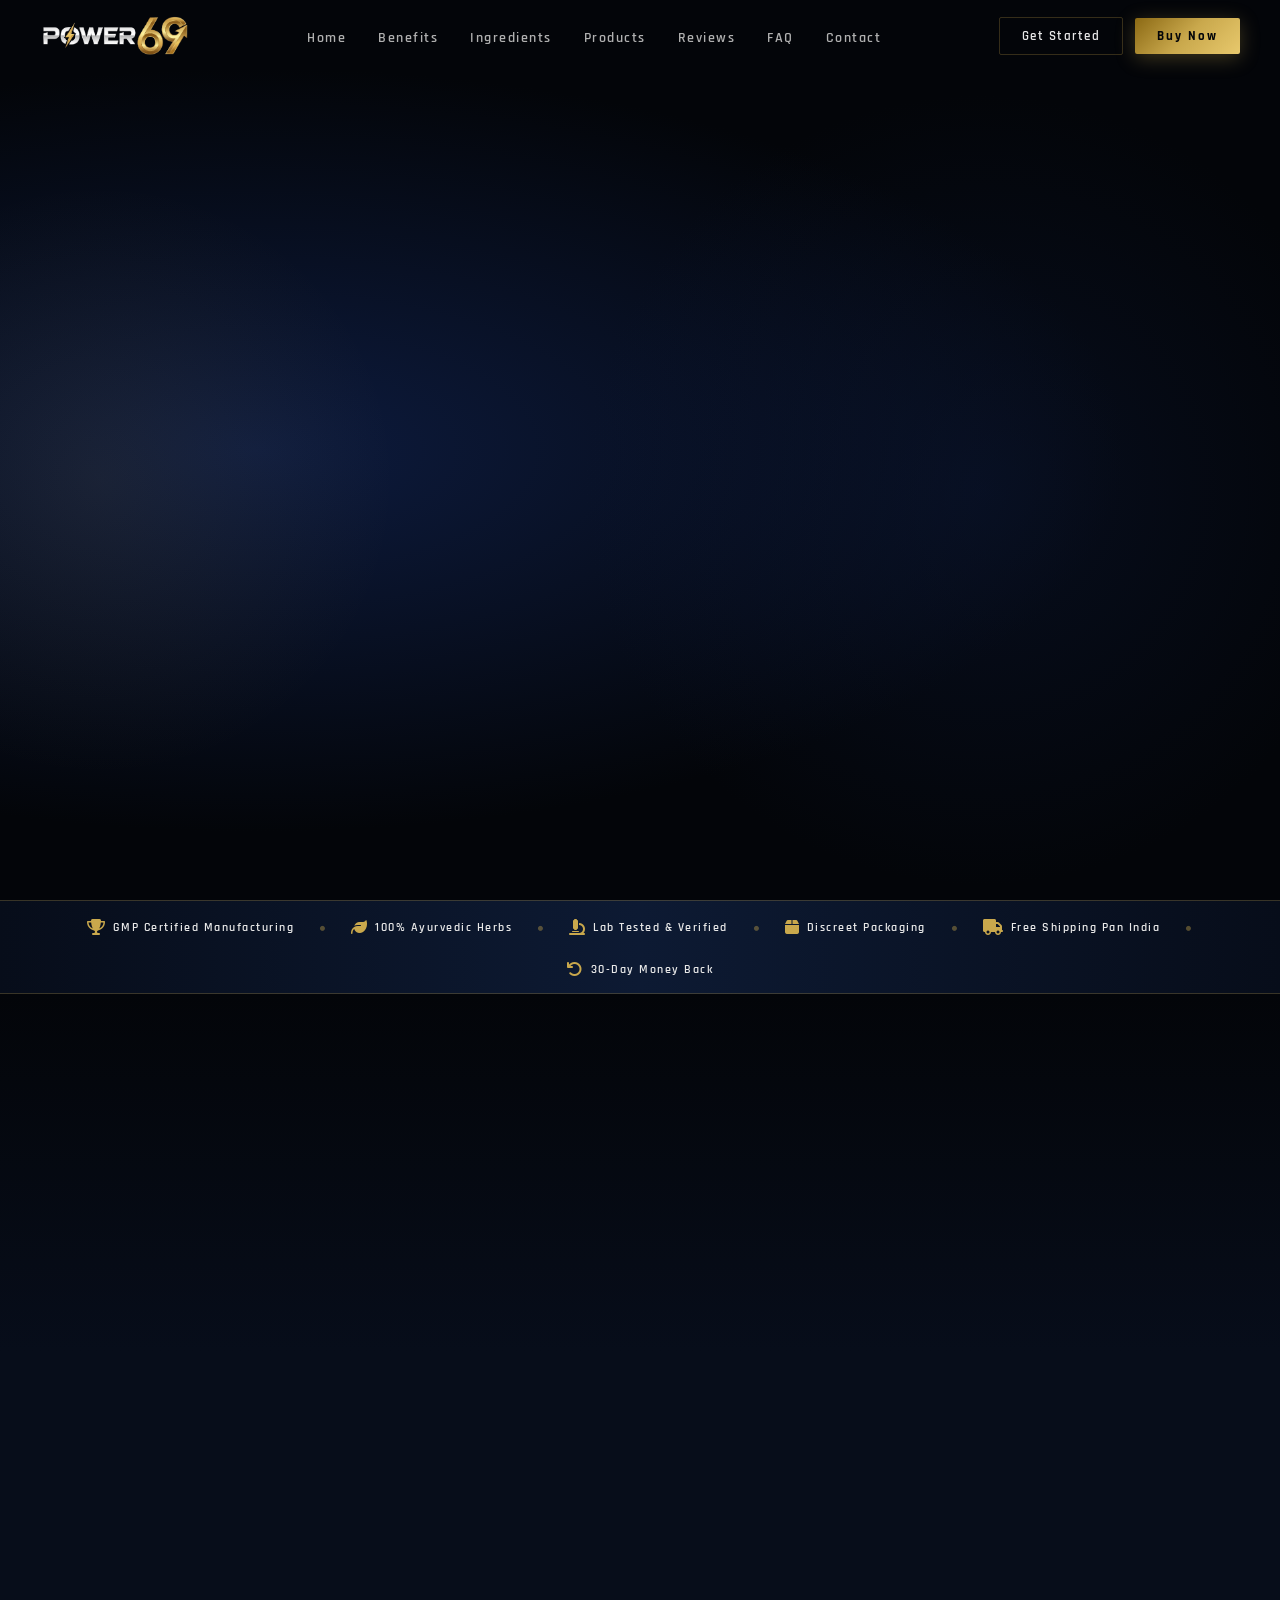
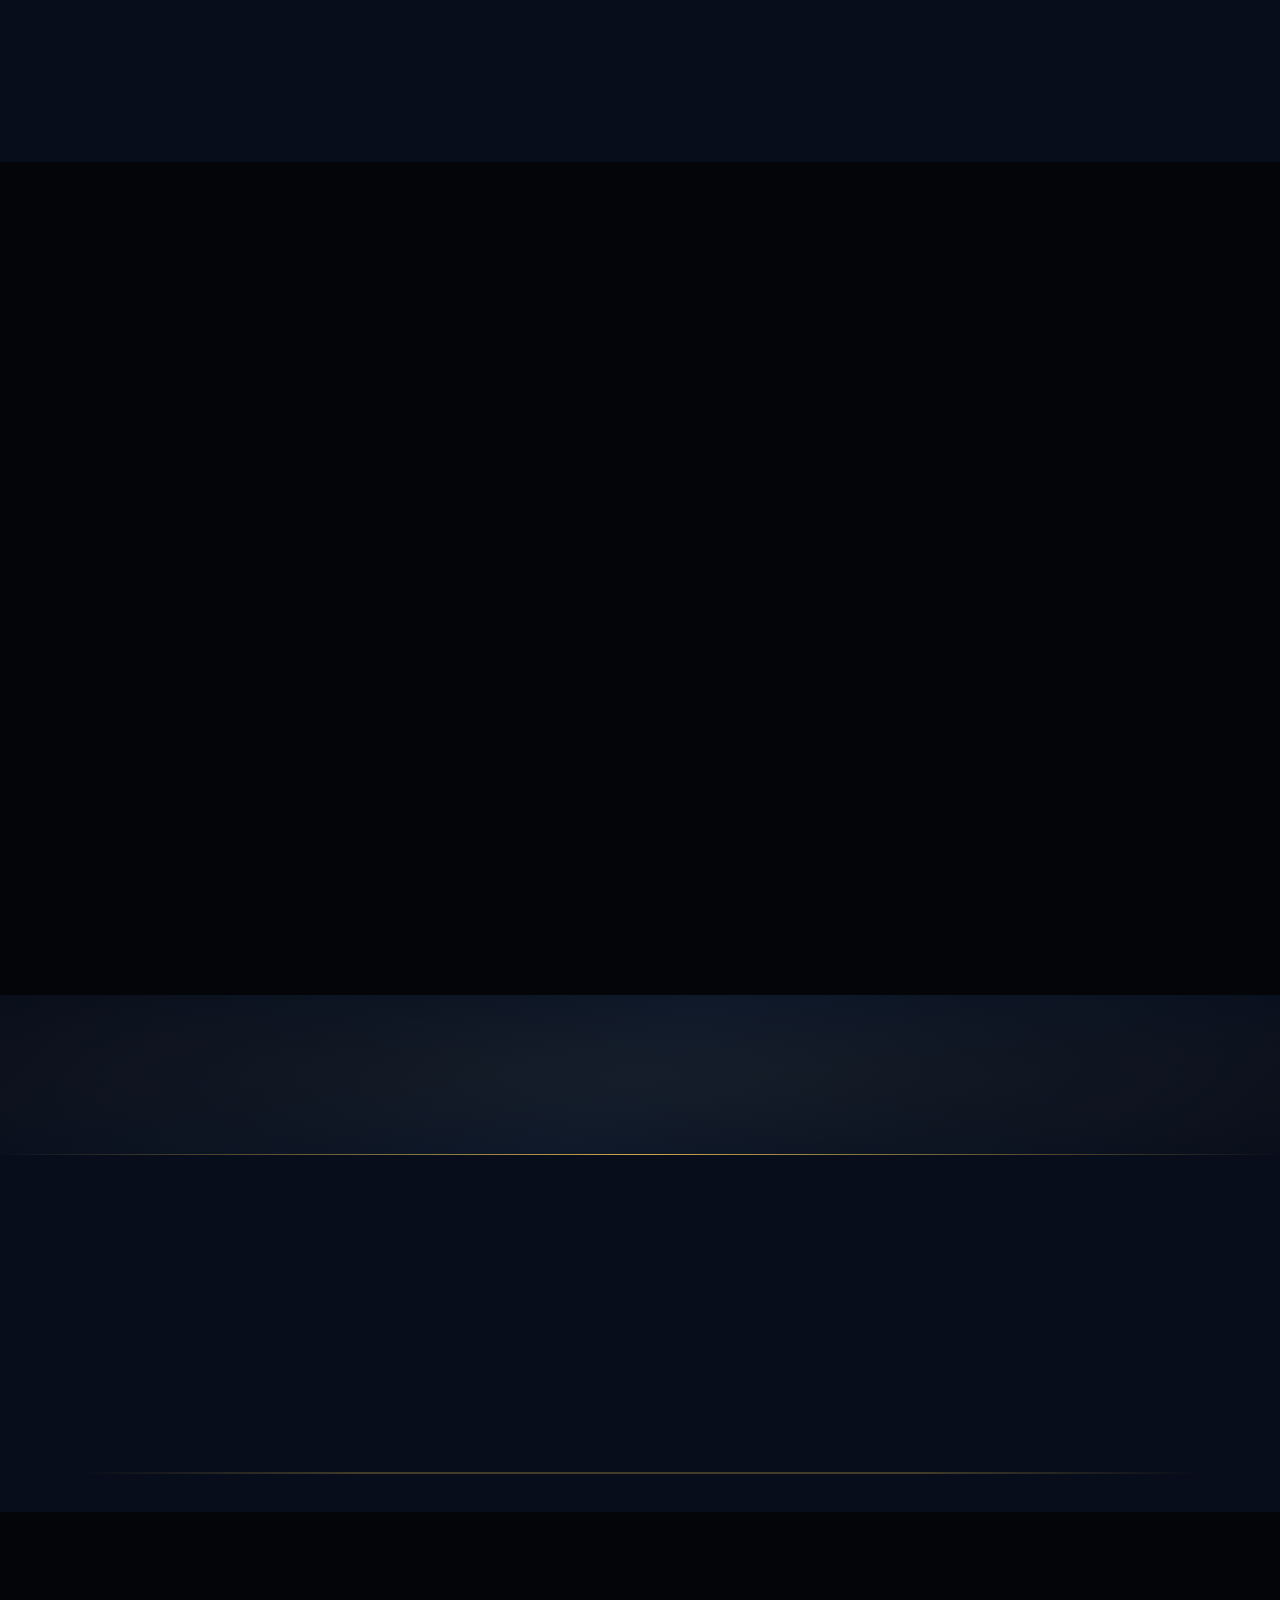
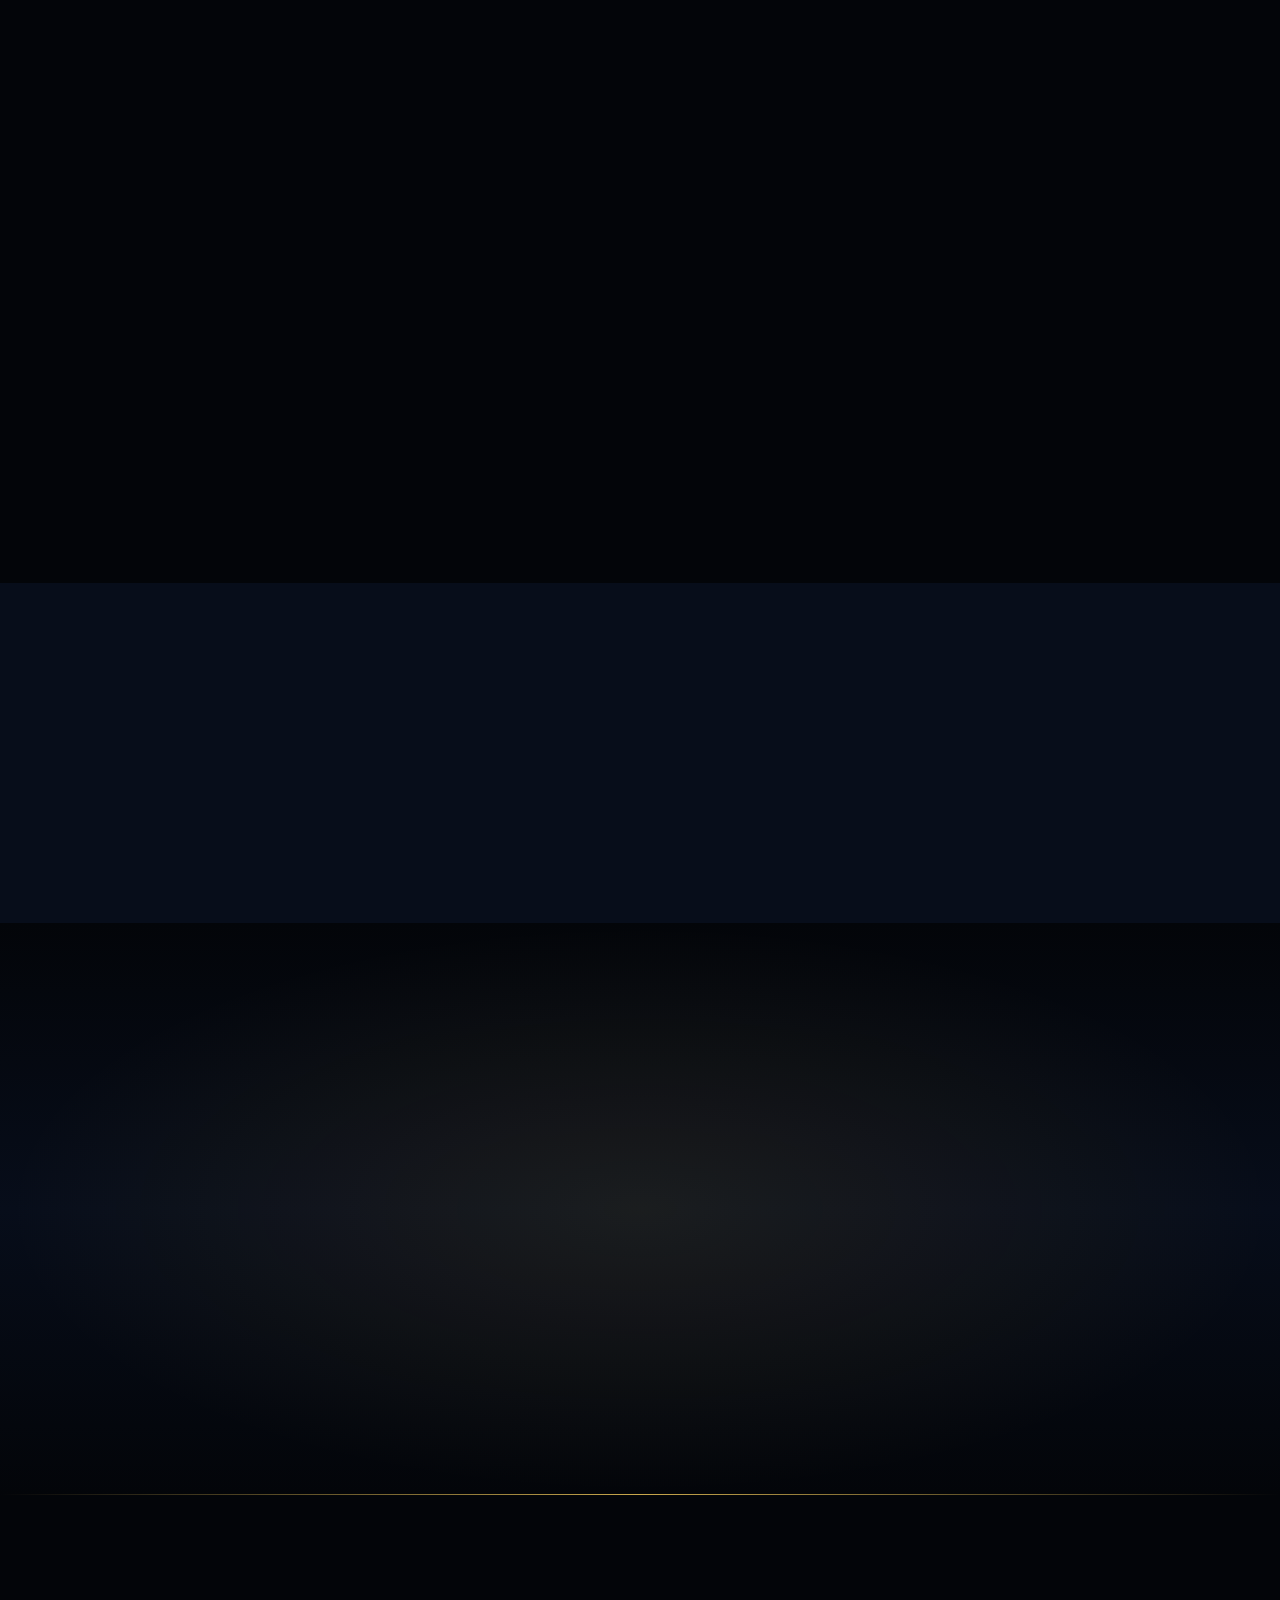
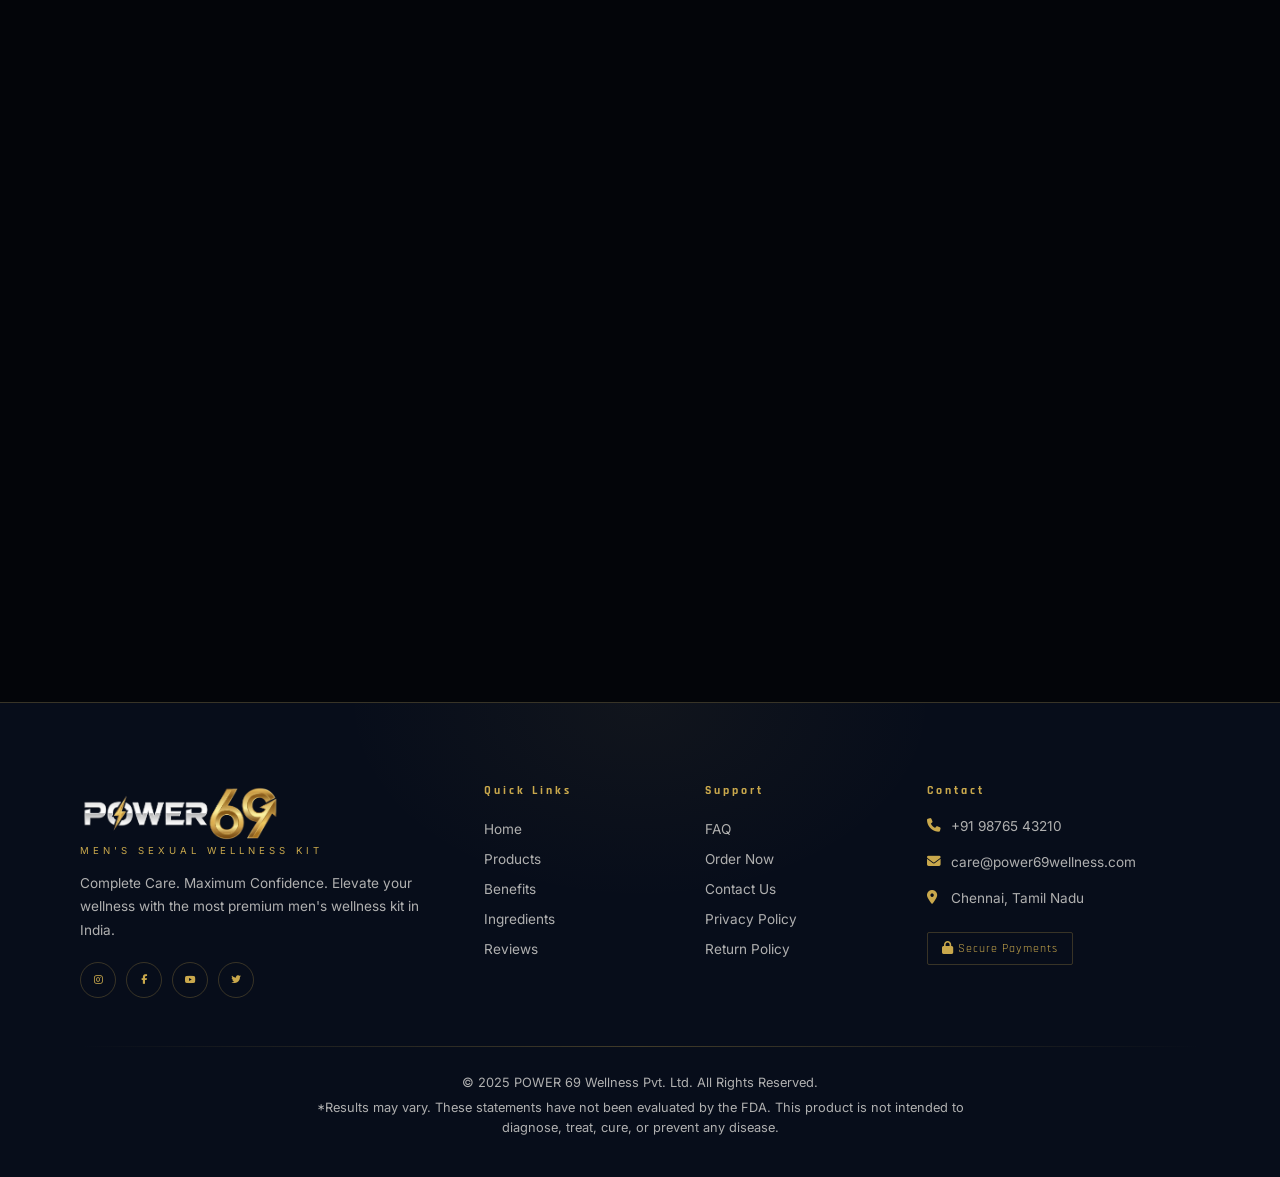
<file: index.html>
<!DOCTYPE html>
<html lang="en">
<head>
  <meta charset="UTF-8" />
  <meta name="viewport" content="width=device-width, initial-scale=1.0" />
  <title>POWER 69 – Men's Sexual Wellness Kit | Complete Care. Maximum Confidence.</title>
  <meta name="description" content="POWER 69 Men's Sexual Wellness Kit – Complete solution for Performance, Stamina, Vitality & Confidence. 100% Natural Ayurvedic Formula." />
  <link rel="preconnect" href="https://fonts.googleapis.com" />
  <link href="https://fonts.googleapis.com/css2?family=Cormorant+Garamond:wght@400;600;700&family=Rajdhani:wght@400;500;600;700&family=Inter:wght@300;400;500;600&display=swap" rel="stylesheet" />
  <link rel="stylesheet" href="https://cdnjs.cloudflare.com/ajax/libs/font-awesome/6.4.0/css/all.min.css" />
  <link rel="stylesheet" href="style.css" />
</head>
<body>

<!-- ===== LOADING SCREEN ===== -->
<div id="loader">
  <div class="loader-inner">
    <div class="loader-logo">
      <div class="loader-text">
       <img src="./img/logo.png" alt="logo" class="start-logo">
      </div>
    </div>
    <div class="loader-tagline">MEN'S SEXUAL WELLNESS KIT</div>
    <div class="loader-bar"><div class="loader-fill"></div></div>
    <div class="loader-pct">0%</div>
    <div class="loader-shine"></div>
  </div>
</div>

<!-- ===== NAVBAR ===== -->
<nav id="navbar">
  <div class="nav-container">
    <a href="#home" class="nav-logo">
      <img src="./img/logo.png" alt="" class="logo-img">
    </a>
    <ul class="nav-links">
      <li><a href="#home">Home</a></li>
      <li><a href="#benefits">Benefits</a></li>
      <li><a href="#ingredients">Ingredients</a></li>
      <li><a href="#products">Products</a></li>
      <li><a href="#reviews">Reviews</a></li>
      <li><a href="#faq">FAQ</a></li>
      <li><a href="#contact">Contact</a></li>
    </ul>
    <div class="nav-ctas">
      <a href="#products" class="btn-ghost">Get Started</a>
      <a href="checkout.html" class="btn-gold">Buy Now</a>
    </div>
    <button class="hamburger" id="hamburger" aria-label="Menu">
      <span></span><span></span><span></span>
    </button>
  </div>
  <div class="mobile-menu" id="mobileMenu">
    <ul>
      <li><a href="#home" class="mob-link">Home</a></li>
      <li><a href="#benefits" class="mob-link">Benefits</a></li>
      <li><a href="#ingredients" class="mob-link">Ingredients</a></li>
      <li><a href="#products" class="mob-link">Products</a></li>
      <li><a href="#reviews" class="mob-link">Reviews</a></li>
      <li><a href="#faq" class="mob-link">FAQ</a></li>
      <li><a href="#contact" class="mob-link">Contact</a></li>
    </ul>
    <a href="checkout.html" class="btn-gold w-full">Buy Now — ₹1,999</a>
  </div>
</nav>

<!-- ===== HERO ===== -->
<section id="home" class="hero">
  <canvas id="particleCanvas"></canvas>
  <div class="hero-glow-left"></div>
  <div class="hero-glow-right"></div>
  <div class="hero-container">
    <div class="hero-left reveal-left">
      <h1 class="hero-headline">
        Unleash Peak<br/>
        <span class="headline-gold">Performance.</span><br/>
        Maximize <span class="headline-gold">Confidence.</span>
      </h1>
      <p class="hero-sub">Complete Men's Wellness Solution Designed For Performance, Stamina, Vitality & Confidence.</p>
      <div class="hero-icons">
        <div class="h-icon"><span class="h-ico"><i class="fas fa-dumbbell"></i></span><span>PERFORMANCE</span></div>
        <div class="h-icon-div"></div>
        <div class="h-icon"><span class="h-ico"><i class="fas fa-hourglass-end"></i></span><span>STAMINA</span></div>
        <div class="h-icon-div"></div>
        <div class="h-icon"><span class="h-ico"><i class="fas fa-fire"></i></span><span>VITALITY</span></div>
        <div class="h-icon-div"></div>
        <div class="h-icon"><span class="h-ico"><i class="fas fa-mars"></i></span><span>CONFIDENCE</span></div>
      </div>
      <div class="hero-ctas">
        <a href="checkout.html" class="btn-gold btn-lg pulse-gold">
          <span>Buy Now — ₹1,999</span>
          <span class="btn-badge">₹2,999</span>
        </a>
        <a href="#benefits" class="btn-outline btn-lg">
          <span class="btn-arrow">▶</span> Explore Benefits
        </a>
      </div>
      <div class="hero-trust">
        <div class="trust-item"><span class="t-check"><i class="fas fa-check"></i></span> 50,000+ Happy Customers</div>
        <div class="trust-item"><span class="t-check"><i class="fas fa-check"></i></span> 100% Natural</div>
        <div class="trust-item"><span class="t-check"><i class="fas fa-check"></i></span> Free Shipping</div>
      </div>
    </div>
    <div class="hero-right reveal-right">
      <div class="product-showcase">
        
        <div class="product-float" id="heroProduct">
          <div class="product-box-visual">
           <img src="./img/kit.png" alt="kit-img" class="kit-img">
          </div>
        </div>
        <div class="spotlight-effect"></div>
      </div>
    </div>
  </div>
</section>

<!-- ===== TRUST STRIP ===== -->
<section class="trust-strip">
  <div class="trust-strip-inner">
    <div class="ts-item"><span class="ts-icon"><i class="fas fa-trophy"></i></span><span>GMP Certified Manufacturing</span></div>
    <div class="ts-sep">•</div>
    <div class="ts-item"><span class="ts-icon"><i class="fas fa-leaf"></i></span><span>100% Ayurvedic Herbs</span></div>
    <div class="ts-sep">•</div>
    <div class="ts-item"><span class="ts-icon"><i class="fas fa-microscope"></i></span><span>Lab Tested & Verified</span></div>
    <div class="ts-sep">•</div>
    <div class="ts-item"><span class="ts-icon"><i class="fas fa-box"></i></span><span>Discreet Packaging</span></div>
    <div class="ts-sep">•</div>
    <div class="ts-item"><span class="ts-icon"><i class="fas fa-truck"></i></span><span>Free Shipping Pan India</span></div>
    <div class="ts-sep">•</div>
    <div class="ts-item"><span class="ts-icon"><i class="fas fa-undo"></i></span><span>30-Day Money Back</span></div>
  </div>
</section>

<!-- ===== FEATURES SECTION ===== -->
<section id="features" class="features-section section-pad">
  <div class="container">
    <div class="section-header reveal-up">
      <h2 class="section-title">4 Pillars of <span class="gold-text">Peak Manhood</span></h2>
      <p class="section-sub">Each element of the kit is engineered to target a specific dimension of men's wellness.</p>
    </div>
    <div class="features-grid" id="featuresGrid"></div>
  </div>
</section>

<!-- ===== INSIDE THE KIT ===== -->
<section id="products" class="products-section section-pad">
  <div class="container">
    <div class="section-header reveal-up">
    
      <h2 class="section-title">Three Products.<br/><span class="gold-text">One Complete Solution.</span></h2>
      <p class="section-sub">A carefully curated trio of Ayurvedic wellness products working together for maximum results.</p>
    </div>
    <div class="products-grid" id="productsGrid"></div>
  </div>
</section>

<!-- ===== WHY POWER 69 ===== -->
<section class="why-section section-pad">
  <div class="container">
    <div class="section-header reveal-up">
      <h2 class="section-title">Why <span class="gold-text">POWER 69?</span></h2>
    </div>
    <div class="why-diagonal" id="whyGrid"></div>
  </div>
</section>

<!-- ===== STATISTICS ===== -->
<section class="stats-section">
  <div class="stats-bg"></div>
  <div class="container">
    <div class="stats-grid" id="statsGrid"></div>
  </div>
</section>

<!-- ===== BENEFITS TIMELINE ===== -->
<section id="benefits" class="benefits-section section-pad">
  <div class="container">
    <div class="section-header reveal-up">
    
      <h2 class="section-title">See Results <span class="gold-text">Week by Week</span></h2>
      <p class="section-sub">Experience a progressive transformation as POWER 69 works from the inside out.</p>
    </div>
    <div class="benefits-timeline" id="benefitsTimeline"></div>
  </div>
</section>

<!-- ===== INDIVIDUAL PRODUCT SECTIONS (Oil / Capsules / Laddu) ===== -->
<div id="productSectionsContainer"></div>

<!-- ===== INGREDIENTS ===== -->
<section id="ingredients" class="ingredients-section section-pad">
  <div class="container">
    <div class="section-header reveal-up">
     
      <h2 class="section-title">Premium <span class="gold-text">Ayurvedic Ingredients</span></h2>
      <p class="section-sub">Ancient herbs, modern potency. Each ingredient is selected for maximum efficacy and purity.</p>
    </div>
    <div class="dna-chain" id="ingredientsGrid"></div>
  </div>
</section>

<!-- ===== TESTIMONIALS ===== -->
<section id="reviews" class="testimonials-section section-pad">
  <div class="container">
    <div class="section-header reveal-up">
     
      <h2 class="section-title">What Our Customers <span class="gold-text">Say</span></h2>
    </div>
    <div class="testimonials-grid" id="testimonialsTrack"></div>
  </div>
</section>

<!-- ===== FAQ ===== -->
<section id="faq" class="faq-section section-pad">
  <div class="container">
    <div class="section-header reveal-up">
      <div class="section-eyebrow">GOT QUESTIONS?</div>
      <h2 class="section-title">Frequently Asked <span class="gold-text">Questions</span></h2>
    </div>
    <div class="faq-grid" id="faqGrid"></div>
  </div>
</section>

<!-- ===== CTA BANNER ===== -->
<section class="cta-banner">
  <div class="cta-bg"></div>
  <div class="container">
    <div class="cta-content reveal-up">
      <div class="cta-eyebrow">LIMITED TIME OFFER</div>
      <h2 class="cta-headline">Ready to <span class="gold-text">Transform</span> Your Life?</h2>
      <p class="cta-sub">Join 50,000+ men who chose POWER 69. Complete your order today and experience the difference.</p>
      <div class="cta-price">
        <span class="price-old">₹2,999</span>
        <span class="price-new">₹1,999</span>
        <span class="price-save">Save ₹1,000 Today</span>
      </div>
      <a href="checkout.html" class="btn-gold btn-xl pulse-gold">
        Order Now — ₹1,999 <span class="btn-arrow-r">→</span>
      </a>
      <div class="cta-trust">
        <span><i class="fas fa-check"></i> Free Shipping</span>
        <span><i class="fas fa-check"></i> Discreet Packaging</span>
        <span><i class="fas fa-check"></i> 30-Day Guarantee</span>
      </div>
    </div>
  </div>
</section>

<!-- ===== CONTACT ===== -->
<section id="contact" class="contact-section section-pad">
  <div class="container">
    <div class="section-header reveal-up">
      <div class="section-eyebrow">GET IN TOUCH</div>
      <h2 class="section-title">We're Here to <span class="gold-text">Help</span></h2>
    </div>
    <div class="contact-grid">
      <div class="contact-info reveal-left">
        <div class="ci-item">
          <div class="ci-icon"><i class="fas fa-phone"></i></div>
          <div><h4>Phone</h4><p>+91 98765 43210</p></div>
        </div>
        <div class="ci-item">
          <div class="ci-icon"><i class="fas fa-envelope"></i></div>
          <div><h4>Email</h4><p>care@power69wellness.com</p></div>
        </div>
        <div class="ci-item">
          <div class="ci-icon"><i class="fas fa-map-marker-alt"></i></div>
          <div><h4>Location</h4><p>Chennai, Tamil Nadu, India</p></div>
        </div>
        <div class="ci-item">
          <div class="ci-icon"><i class="fas fa-clock"></i></div>
          <div><h4>Support Hours</h4><p>Mon - Sat: 9AM - 7PM IST</p></div>
        </div>
        <div class="social-links">
          <a href="#" class="soc-link">Instagram</a>
          <a href="#" class="soc-link">Facebook</a>
          <a href="#" class="soc-link">YouTube</a>
        </div>
      </div>
      <div class="contact-form-wrap reveal-right">
        <form class="contact-form" id="contactForm">
          <div class="form-row">
            <div class="form-group">
              <label>Full Name</label>
              <input type="text" placeholder="Your name" required />
            </div>
            <div class="form-group">
              <label>Phone Number</label>
              <input type="tel" placeholder="+91 00000 00000" required />
            </div>
          </div>
          <div class="form-group">
            <label>Email Address</label>
            <input type="email" placeholder="your@email.com" required />
          </div>
          <div class="form-group">
            <label>Message</label>
            <textarea placeholder="How can we help you?" rows="5" required></textarea>
          </div>
          <button type="submit" class="btn-gold btn-lg w-full">Send Message</button>
        </form>
      </div>
    </div>
  </div>
</section>

<!-- ===== FOOTER ===== -->
<footer class="footer">
  <div class="footer-glow"></div>
  <div class="container">
    <div class="footer-top">
      <div class="footer-brand">
        <div class="footer-logo">
            <img src="./img/logo.png" alt="logo-img" class="footer-img">
        </div>
        <p class="footer-tagline">MEN'S SEXUAL WELLNESS KIT</p>
        <p class="footer-desc">Complete Care. Maximum Confidence. Elevate your wellness with the most premium men's wellness kit in India.</p>
        <div class="footer-socials">
          <a href="#" class="fsoc"><i class="fab fa-instagram"></i></a>
          <a href="#" class="fsoc"><i class="fab fa-facebook-f"></i></a>
          <a href="#" class="fsoc"><i class="fab fa-youtube"></i></a>
          <a href="#" class="fsoc"><i class="fab fa-twitter"></i></a>
        </div>
      </div>
      <div class="footer-links-col">
        <h4>Quick Links</h4>
        <ul>
          <li><a href="#home">Home</a></li>
          <li><a href="#products">Products</a></li>
          <li><a href="#benefits">Benefits</a></li>
          <li><a href="#ingredients">Ingredients</a></li>
          <li><a href="#reviews">Reviews</a></li>
        </ul>
      </div>
      <div class="footer-links-col">
        <h4>Support</h4>
        <ul>
          <li><a href="#faq">FAQ</a></li>
          <li><a href="checkout.html">Order Now</a></li>
          <li><a href="#contact">Contact Us</a></li>
          <li><a href="#">Privacy Policy</a></li>
          <li><a href="#">Return Policy</a></li>
        </ul>
      </div>
      <div class="footer-links-col">
        <h4>Contact</h4>
        <ul class="footer-contact">
          <li><i class="fas fa-phone"></i> +91 98765 43210</li>
          <li><i class="fas fa-envelope"></i> care@power69wellness.com</li>
          <li><i class="fas fa-map-marker-alt"></i> Chennai, Tamil Nadu</li>
        </ul>
        <div class="footer-badge">
          <span><i class="fas fa-lock"></i> Secure Payments</span>
        </div>
      </div>
    </div>
    <div class="footer-wave-divider"></div>
    <div class="footer-bottom">
      <p>© 2025 POWER 69 Wellness Pvt. Ltd. All Rights Reserved.</p>
      <p class="footer-disc">*Results may vary. These statements have not been evaluated by the FDA. This product is not intended to diagnose, treat, cure, or prevent any disease.</p>
    </div>
  </div>
</footer>

<!-- Lightbox -->
<div class="lightbox" id="lightbox">
  <div class="lightbox-overlay" onclick="closeLightbox()"></div>
  <div class="lightbox-content">
    <button class="lb-close" onclick="closeLightbox()">✕</button>
    <div id="lightboxBody"></div>
  </div>
</div>

<!-- Toast -->
<div class="toast" id="toast"></div>

<script src="script.js"></script>
</body>
</html>
</file>
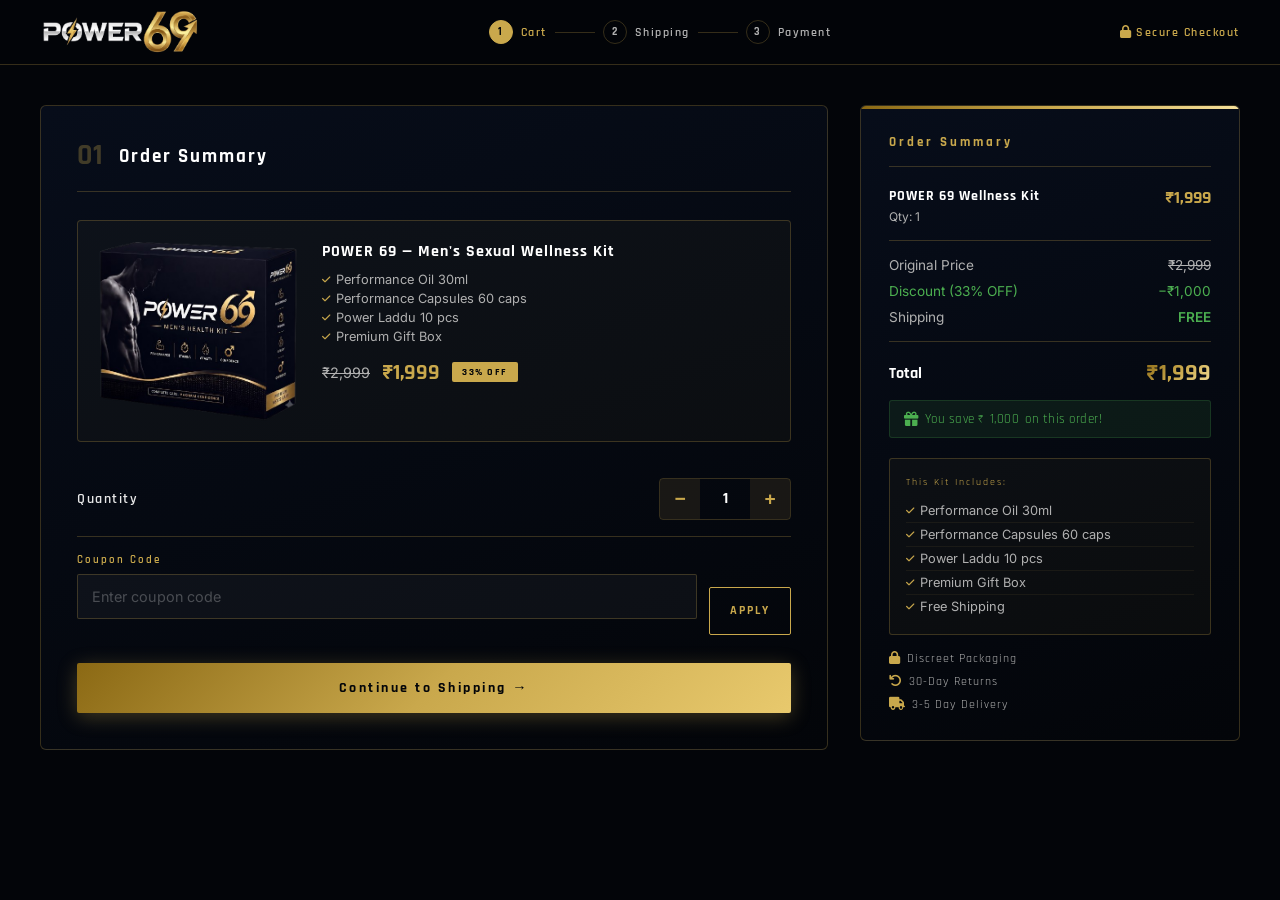
<file: checkout.html>
<!DOCTYPE html>
<html lang="en">
<head>
  <meta charset="UTF-8" />
  <meta name="viewport" content="width=device-width, initial-scale=1.0" />
  <title>Checkout — POWER 69 Men's Wellness Kit</title>
  <link rel="preconnect" href="https://fonts.googleapis.com" />
  <link href="https://fonts.googleapis.com/css2?family=Cormorant+Garamond:wght@400;600;700&family=Rajdhani:wght@400;500;600;700&family=Inter:wght@300;400;500;600&display=swap" rel="stylesheet" />
  <link rel="stylesheet" href="https://cdnjs.cloudflare.com/ajax/libs/font-awesome/6.4.0/css/all.min.css" />
  <link rel="stylesheet" href="checkout.css" />
</head>
<body>

<!-- NAVBAR -->
<nav class="co-nav">
  <div class="co-nav-inner">
    <a href="index.html" class="co-logo">
      <img src="./img/logo.png" alt="logo" class="logo-img">
    </a>
    <div class="co-steps">
      <div class="co-step active"><span>1</span> Cart</div>
      <div class="co-step-line"></div>
      <div class="co-step" id="step2"><span>2</span> Shipping</div>
      <div class="co-step-line"></div>
      <div class="co-step" id="step3"><span>3</span> Payment</div>
    </div>
    <div class="co-secure"><i class="fas fa-lock"></i> Secure Checkout</div>
  </div>
</nav>

<!-- MAIN -->
<main class="co-main">
  <div class="co-container">

    <!-- LEFT: FORM -->
    <div class="co-form-col">

      <!-- STEP 1: ORDER SUMMARY -->
      <div class="co-section" id="sectionCart">
        <div class="co-section-head">
          <div class="co-section-num">01</div>
          <h2>Order Summary</h2>
        </div>
        <div class="co-cart-item">
          <img src="./img/kit.png" alt="" class="kit-img">
          <div class="co-cart-info">
            <div class="co-cart-name">POWER 69 — Men's Sexual Wellness Kit</div>
            <div class="co-cart-includes">
              <span><i class="fas fa-check"></i> Performance Oil 30ml</span>
              <span><i class="fas fa-check"></i> Performance Capsules 60 caps</span>
              <span><i class="fas fa-check"></i> Power Laddu 10 pcs</span>
              <span><i class="fas fa-check"></i> Premium Gift Box</span>
            </div>
            <div class="co-cart-prices">
              <span class="cop-old">₹2,999</span>
              <span class="cop-new">₹1,999</span>
              <span class="cop-save">33% OFF</span>
            </div>
          </div>
        </div>
        <!-- Quantity -->
        <div class="co-qty-row">
          <span class="co-qty-label">Quantity</span>
          <div class="co-qty-ctrl">
            <button class="qty-btn" id="qtyMinus">−</button>
            <span class="qty-val" id="qtyVal">1</span>
            <button class="qty-btn" id="qtyPlus">+</button>
          </div>
        </div>
        <!-- Coupon -->
        <div class="co-coupon-row">
          <div class="co-form-group" style="flex:1;">
            <label>Coupon Code</label>
            <input type="text" id="couponInput" placeholder="Enter coupon code" />
          </div>
          <button class="btn-apply" id="applyBtn">APPLY</button>
        </div>
        <div class="co-coupon-msg" id="couponMsg"></div>
        <button class="btn-next" onclick="goStep(2)">Continue to Shipping →</button>
      </div>

      <!-- STEP 2: SHIPPING ADDRESS -->
      <div class="co-section hidden" id="sectionShipping">
        <div class="co-section-head">
          <div class="co-section-num">02</div>
          <h2>Shipping Address</h2>
        </div>
        <form id="shippingForm">
          <div class="co-form-row">
            <div class="co-form-group">
              <label>First Name *</label>
              <input type="text" id="fname" placeholder="First name" required />
            </div>
            <div class="co-form-group">
              <label>Last Name *</label>
              <input type="text" id="lname" placeholder="Last name" required />
            </div>
          </div>
          <div class="co-form-row">
            <div class="co-form-group">
              <label>Phone Number *</label>
              <input type="tel" id="phone" placeholder="+91 00000 00000" required />
            </div>
            <div class="co-form-group">
              <label>Email Address *</label>
              <input type="email" id="email" placeholder="your@email.com" required />
            </div>
          </div>
          <div class="co-form-group">
            <label>Address Line 1 *</label>
            <input type="text" id="addr1" placeholder="House/Flat No., Street Name" required />
          </div>
          <div class="co-form-group">
            <label>Address Line 2</label>
            <input type="text" id="addr2" placeholder="Apartment, Area, Landmark" />
          </div>
          <div class="co-form-row">
            <div class="co-form-group">
              <label>City *</label>
              <input type="text" id="city" placeholder="City" required />
            </div>
            <div class="co-form-group">
              <label>State *</label>
              <select id="state" required>
                <option value="">Select State</option>
                <option>Tamil Nadu</option>
                <option>Maharashtra</option>
                <option>Karnataka</option>
                <option>Delhi</option>
                <option>Uttar Pradesh</option>
                <option>Gujarat</option>
                <option>Rajasthan</option>
                <option>West Bengal</option>
                <option>Andhra Pradesh</option>
                <option>Telangana</option>
                <option>Kerala</option>
                <option>Punjab</option>
                <option>Haryana</option>
                <option>Bihar</option>
                <option>Madhya Pradesh</option>
                <option>Other</option>
              </select>
            </div>
            <div class="co-form-group">
              <label>PIN Code *</label>
              <input type="text" id="pin" placeholder="6-digit PIN" maxlength="6" required />
            </div>
          </div>
          <div class="co-check-row">
            <label class="co-checkbox">
              <input type="checkbox" id="sameAsBilling" checked />
              <span class="co-checkmark"></span>
              Billing address same as shipping
            </label>
          </div>
        </form>

        <!-- BILLING ADDRESS -->
        <div id="billingSection" class="hidden" style="margin-top:24px;">
          <div class="co-section-head" style="margin-bottom:20px;">
            <div class="co-section-num" style="font-size:1.2rem;">02B</div>
            <h3>Billing Address</h3>
          </div>
          <div class="co-form-row">
            <div class="co-form-group">
              <label>Full Name *</label>
              <input type="text" placeholder="Full name" />
            </div>
            <div class="co-form-group">
              <label>Phone *</label>
              <input type="tel" placeholder="+91 00000 00000" />
            </div>
          </div>
          <div class="co-form-group">
            <label>Address *</label>
            <input type="text" placeholder="Billing address" />
          </div>
          <div class="co-form-row">
            <div class="co-form-group">
              <label>City *</label>
              <input type="text" placeholder="City" />
            </div>
            <div class="co-form-group">
              <label>PIN *</label>
              <input type="text" placeholder="PIN" maxlength="6" />
            </div>
          </div>
        </div>

        <div style="display:flex; gap:12px; margin-top:24px;">
          <button class="btn-back" onclick="goStep(1)">← Back</button>
          <button class="btn-next" onclick="validateShipping()">Continue to Payment →</button>
        </div>
      </div>

      <!-- STEP 3: PAYMENT -->
      <div class="co-section hidden" id="sectionPayment">
        <div class="co-section-head">
          <div class="co-section-num">03</div>
          <h2>Payment Method</h2>
        </div>

        <!-- Payment Options -->
        <div class="payment-options">
          <div class="pay-option active" id="payCard" onclick="selectPayment('card')">
            <div class="pay-radio"><div class="pay-radio-dot"></div></div>
            <div class="pay-label">
              <span class="pay-icon"><i class="fas fa-credit-card"></i></span>
              <div>
                <div class="pay-name">Credit / Debit Card</div>
                <div class="pay-sub">Visa, Mastercard, RuPay</div>
              </div>
            </div>
            <div class="pay-cards">
              <span class="card-badge">VISA</span>
              <span class="card-badge">MC</span>
              <span class="card-badge">RP</span>
            </div>
          </div>

          <div class="pay-option" id="payUPI" onclick="selectPayment('upi')">
            <div class="pay-radio"><div class="pay-radio-dot"></div></div>
            <div class="pay-label">
              <span class="pay-icon"><i class="fas fa-mobile-alt"></i></span>
              <div>
                <div class="pay-name">UPI Payment</div>
                <div class="pay-sub">GPay, PhonePe, Paytm, BHIM</div>
              </div>
            </div>
            <div class="pay-cards">
              <span class="card-badge">UPI</span>
            </div>
          </div>

          <div class="pay-option" id="payCOD" onclick="selectPayment('cod')">
            <div class="pay-radio"><div class="pay-radio-dot"></div></div>
            <div class="pay-label">
              <span class="pay-icon"><i class="fas fa-money-bill"></i></span>
              <div>
                <div class="pay-name">Cash on Delivery</div>
                <div class="pay-sub">Pay when you receive</div>
              </div>
            </div>
            <div class="pay-cards">
              <span class="card-badge" style="color:#4CAF50;">COD</span>
            </div>
          </div>
        </div>

        <!-- CARD FORM -->
        <div class="pay-form-section" id="cardForm">
          <div class="card-visual" id="cardVisual">
            <div class="cv-chip"><i class="fas fa-microchip"></i></div>
            <div class="cv-number" id="cvNumber">•••• •••• •••• ••••</div>
            <div class="cv-bottom">
              <div>
                <div class="cv-label">CARD HOLDER</div>
                <div class="cv-value" id="cvName">YOUR NAME</div>
              </div>
              <div>
                <div class="cv-label">EXPIRES</div>
                <div class="cv-value" id="cvExpiry">MM / YY</div>
              </div>
              <div class="cv-logo">P<span>69</span></div>
            </div>
          </div>
          <div class="co-form-group">
            <label>Card Number *</label>
            <input type="text" id="cardNum" placeholder="1234 5678 9012 3456" maxlength="19" oninput="formatCard(this)" />
          </div>
          <div class="co-form-row">
            <div class="co-form-group">
              <label>Card Holder Name *</label>
              <input type="text" id="cardName" placeholder="Name on card" oninput="document.getElementById('cvName').textContent = this.value.toUpperCase() || 'YOUR NAME'" />
            </div>
            <div class="co-form-group">
              <label>Expiry Date *</label>
              <input type="text" id="cardExpiry" placeholder="MM / YY" maxlength="7" oninput="formatExpiry(this)" />
            </div>
            <div class="co-form-group">
              <label>CVV *</label>
              <input type="password" id="cardCvv" placeholder="•••" maxlength="4" />
            </div>
          </div>
        </div>

        <!-- UPI FORM -->
        <div class="pay-form-section hidden" id="upiForm">
          <div class="upi-options">
            <div class="upi-btn" onclick="selectUPI(this)"><i class="fab fa-google"></i> Google Pay</div>
            <div class="upi-btn" onclick="selectUPI(this)"><i class="fas fa-mobile-alt"></i> PhonePe</div>
            <div class="upi-btn" onclick="selectUPI(this)"><i class="fas fa-wallet"></i> Paytm</div>
            <div class="upi-btn" onclick="selectUPI(this)"><i class="fas fa-university"></i> BHIM UPI</div>
          </div>
          <div class="co-form-group" style="margin-top:20px;">
            <label>Or Enter UPI ID</label>
            <input type="text" placeholder="yourname@upi" />
          </div>
        </div>

        <!-- COD FORM -->
        <div class="pay-form-section hidden" id="codForm">
          <div class="cod-info">
            <div class="cod-icon"><i class="fas fa-box"></i></div>
            <div>
              <h4>Cash on Delivery Selected</h4>
              <p>Pay ₹<span id="codTotal">1999</span> when your order is delivered. Our delivery agent will collect payment at your doorstep.</p>
              <p class="cod-note"><i class="fas fa-exclamation-triangle"></i> Please keep exact change ready.</p>
            </div>
          </div>
        </div>

        <div class="co-secure-badges">
          <span><i class="fas fa-lock"></i> 256-bit SSL</span>
          <span><i class="fas fa-shield-alt"></i> Secure Payment</span>
          <span><i class="fas fa-check"></i> PCI Compliant</span>
        </div>

        <div style="display:flex; gap:12px; margin-top:24px;">
          <button class="btn-back" onclick="goStep(2)">← Back</button>
          <button class="btn-place" id="placeOrderBtn" onclick="placeOrder()">
            <span id="placeOrderText">Place Order — ₹<span id="finalTotal">1,999</span></span>
          </button>
        </div>
      </div>

    </div>

    <!-- RIGHT: ORDER SUMMARY STICKY -->
    <div class="co-summary-col">
      <div class="co-summary-box">
        <div class="cos-head">Order Summary</div>
        <div class="cos-product">
          <div class="cos-product-info">
            <div class="cos-pname">POWER 69 Wellness Kit</div>
            <div class="cos-pqty">Qty: <span id="summQty">1</span></div>
          </div>
          <div class="cos-pprice">₹<span id="summPrice">1,999</span></div>
        </div>
        <div class="cos-line-row">
          <span>Original Price</span>
          <span class="cos-strike">₹<span id="summOrig">2,999</span></span>
        </div>
        <div class="cos-line-row green">
          <span>Discount (33% OFF)</span>
          <span>−₹<span id="summDiscount">1,000</span></span>
        </div>
        <div class="cos-line-row" id="couponRow" style="display:none;">
          <span>Coupon Discount</span>
          <span class="cos-green">−₹<span id="summCoupon">0</span></span>
        </div>
        <div class="cos-line-row">
          <span>Shipping</span>
          <span class="cos-free">FREE</span>
        </div>
        <div class="cos-divider"></div>
        <div class="cos-total-row">
          <span>Total</span>
          <span class="cos-total">₹<span id="summTotal">1,999</span></span>
        </div>
        <div class="cos-savings">
          <i class="fas fa-gift"></i> You save ₹<span id="summSave">1,000</span> on this order!
        </div>
        <div class="cos-includes">
          <div class="cos-inc-title">This Kit Includes:</div>
          <div class="cos-inc-item"><i class="fas fa-check"></i> Performance Oil 30ml</div>
          <div class="cos-inc-item"><i class="fas fa-check"></i> Performance Capsules 60 caps</div>
          <div class="cos-inc-item"><i class="fas fa-check"></i> Power Laddu 10 pcs</div>
          <div class="cos-inc-item"><i class="fas fa-check"></i> Premium Gift Box</div>
          <div class="cos-inc-item"><i class="fas fa-check"></i> Free Shipping</div>
        </div>
        <div class="cos-trust">
          <div class="cos-trust-item"><i class="fas fa-lock"></i> Discreet Packaging</div>
          <div class="cos-trust-item"><i class="fas fa-undo"></i> 30-Day Returns</div>
          <div class="cos-trust-item"><i class="fas fa-truck"></i> 3-5 Day Delivery</div>
        </div>
      </div>
    </div>

  </div>
</main>

<!-- ORDER CONFIRMATION MODAL -->
<div class="confirm-modal" id="confirmModal">
  <div class="confirm-overlay" onclick="closeConfirm()"></div>
  <div class="confirm-box">
    <div class="confirm-glow"></div>
    <div class="confirm-icon"><i class="fas fa-check"></i></div>
    <div class="confirm-title">Order Placed Successfully!</div>
    <div class="confirm-sub">Thank you for choosing POWER 69</div>
    <div class="confirm-order-id">Order #PW69-<span id="orderId"></span></div>
    <div class="confirm-details">
      <div class="cd-item"><span>Product:</span><span>POWER 69 Wellness Kit</span></div>
      <div class="cd-item"><span>Quantity:</span><span id="confQty">1</span></div>
      <div class="cd-item"><span>Total Paid:</span><span id="confTotal">₹1,999</span></div>
      <div class="cd-item"><span>Delivery:</span><span>3–5 Business Days</span></div>
      <div class="cd-item"><span>Packaging:</span><span>100% Discreet</span></div>
    </div>
    <p class="confirm-msg">A confirmation SMS & email will be sent to your registered contact. Our team will reach out within 24 hours.</p>
    <a href="index.html" class="btn-confirm">← Back to Home</a>
  </div>
</div>

<script src="checkout.js"></script>
</body>
</html>
</file>
<file: style.css>
/* ================================================
   POWER 69 — PREMIUM LUXURY CSS
   Theme: Navy Black + Gold + White
   ================================================ */

/* ===== VARIABLES ===== */
:root {
    --black: #030509;
    --navy: #070d1a;
    --navy2: #0a1225;
    --gold: #C9A84C;
    --gold2: #e8c96d;
    --gold3: #f5e09a;
    --gold-dark: #8B6914;
    --white: #ffffff;
    --white2: #e8e8e8;
    --white3: #b0b0b0;
    --glass: rgba(10, 18, 37, 0.7);
    --glass2: rgba(201, 168, 76, 0.08);
    --border-gold: rgba(201, 168, 76, 0.25);
    --border-gold2: rgba(201, 168, 76, 0.5);
    --font-display: 'Cormorant Garamond', serif;
    --font-head: 'Rajdhani', sans-serif;
    --font-body: 'Inter', sans-serif;
    --transition: all 0.4s cubic-bezier(0.25, 0.46, 0.45, 0.94);
    --shadow-gold: 0 0 40px rgba(201, 168, 76, 0.3);
    --shadow-gold2: 0 0 80px rgba(201, 168, 76, 0.15);
}

/* ===== RESET ===== */
*,
*::before,
*::after {
    margin: 0;
    padding: 0;
    box-sizing: border-box;
}

html {
    scroll-behavior: smooth;
    font-size: 16px;
}

body {
    background: var(--black);
    color: var(--white);
    font-family: var(--font-body);
    overflow-x: hidden;
    cursor: default;
}

a {
    text-decoration: none;
    color: inherit;
}

ul {
    list-style: none;
}

img {
    max-width: 100%;
}

button {
    border: none;
    cursor: pointer;
    background: none;
}

i.fas,
i.fab,
i.fa-solid,
i.fa-regular {
    font-size: inherit;
    line-height: 1;
    vertical-align: middle;
}

::-webkit-scrollbar {
    width: 6px;
}

::-webkit-scrollbar-track {
    background: var(--navy);
}

::-webkit-scrollbar-thumb {
    background: var(--gold);
    border-radius: 3px;
}

::selection {
    background: var(--gold);
    color: var(--black);
}

/* ===== LOADER ===== */
#loader {
    position: fixed;
    inset: 0;
    z-index: 9999;
    background: var(--black);
    display: flex;
    align-items: center;
    justify-content: center;
    overflow: hidden;
}

.loader-inner {
    text-align: center;
    position: relative;
}

.loader-logo {
    display: flex;
    align-items: center;
    justify-content: center;
    gap: 8px;
    margin-bottom: 12px;
    animation: loaderPulse 1.5s ease-in-out infinite;
}

.loader-text {
    font-family: var(--font-head);
    font-size: 3rem;
    font-weight: 700;
    letter-spacing: 4px;
}

.start-logo {
    max-width: 400px;
    max-height: 300px;
}

.loader-tagline {
    font-family: var(--font-head);
    font-size: 0.7rem;
    letter-spacing: 5px;
    color: var(--gold);
    opacity: 0.8;
    margin-bottom: 30px;
}

.loader-bar {
    width: 240px;
    height: 2px;
    background: rgba(201, 168, 76, 0.2);
    border-radius: 2px;
    margin: 0 auto 10px;
    overflow: hidden;
}

.loader-fill {
    height: 100%;
    width: 0%;
    background: linear-gradient(90deg, var(--gold-dark), var(--gold), var(--gold3));
    border-radius: 2px;
    transition: width 0.1s linear;
    box-shadow: 0 0 10px var(--gold);
}

.loader-pct {
    font-family: var(--font-head);
    font-size: 0.8rem;
    color: var(--gold);
    letter-spacing: 3px;
}

.loader-shine {
    position: absolute;
    top: -50%;
    left: -100%;
    width: 60%;
    height: 200%;
    background: linear-gradient(105deg, transparent 40%, rgba(201, 168, 76, 0.15) 50%, transparent 60%);
    animation: shineMove 2s ease-in-out infinite;
}

@keyframes loaderPulse {

    0%,
    100% {
        opacity: 1
    }

    50% {
        opacity: 0.8
    }
}

@keyframes shineMove {
    0% {
        left: -100%
    }

    100% {
        left: 200%
    }
}

/* ===== NAVBAR ===== */
#navbar {
    position: fixed;
    top: 0;
    left: 0;
    right: 0;
    z-index: 1000;
    padding: 0 40px;
    transition: var(--transition);
}

#navbar.scrolled {
    background: rgba(3, 5, 9, 0.92);
    backdrop-filter: blur(20px);
    border-bottom: 1px solid var(--border-gold);
    box-shadow: 0 4px 30px rgba(0, 0, 0, 0.5);
}

.nav-container {
    max-width: 1400px;
    margin: 0 auto;
    display: flex;
    align-items: center;
    justify-content: space-between;
    height: 72px;
}

.nav-logo {
    display: flex;
    align-items: center;
    width: 150px;
}

.nav-bolt {
    color: var(--gold);
    font-size: 1.2rem;
    display: flex;
    align-items: center;
}

.logo-img {
    max-height: 50px;
    width: auto;
}

.nav-links {
    display: flex;
    align-items: center;
    gap: 32px;
}

.nav-links a {
    font-family: var(--font-head);
    font-size: 0.85rem;
    font-weight: 600;
    letter-spacing: 1.5px;
    color: var(--white3);
    transition: var(--transition);
    position: relative;
}

.nav-links a::after {
    content: '';
    position: absolute;
    bottom: -4px;
    left: 0;
    width: 0;
    height: 1px;
    background: var(--gold);
    transition: var(--transition);
}

.nav-links a:hover {
    color: var(--gold);
}

.nav-links a:hover::after {
    width: 100%;
}

.nav-ctas {
    display: flex;
    align-items: center;
    gap: 12px;
}

/* ===== BUTTONS ===== */
.btn-gold {
    display: inline-flex;
    align-items: center;
    gap: 8px;
    background: linear-gradient(135deg, var(--gold-dark) 0%, var(--gold) 50%, var(--gold2) 100%);
    color: var(--black);
    font-family: var(--font-head);
    font-weight: 700;
    letter-spacing: 2px;
    font-size: 0.8rem;
    padding: 10px 22px;
    border-radius: 2px;
    transition: var(--transition);
    position: relative;
    overflow: hidden;
    box-shadow: 0 4px 20px rgba(201, 168, 76, 0.3);
}

.btn-gold::before {
    content: '';
    position: absolute;
    inset: 0;
    background: linear-gradient(105deg, transparent 40%, rgba(255, 255, 255, 0.25) 50%, transparent 60%);
    transform: translateX(-100%);
    transition: transform 0.5s ease;
}

.btn-gold:hover::before {
    transform: translateX(100%);
}

.btn-gold:hover {
    transform: translateY(-2px);
    box-shadow: 0 8px 30px rgba(201, 168, 76, 0.5), 0 0 20px rgba(201, 168, 76, 0.3);
}

.btn-gold:active {
    transform: translateY(0);
}

.btn-ghost {
    display: inline-flex;
    align-items: center;
    background: transparent;
    color: var(--white2);
    font-family: var(--font-head);
    font-weight: 600;
    font-size: 0.8rem;
    letter-spacing: 1.5px;
    padding: 10px 22px;
    border: 1px solid var(--border-gold);
    border-radius: 2px;
    transition: var(--transition);
}

.btn-ghost:hover {
    background: var(--glass2);
    border-color: var(--gold);
    color: var(--gold);
}

.btn-outline {
    display: inline-flex;
    align-items: center;
    gap: 8px;
    background: transparent;
    color: var(--white);
    font-family: var(--font-head);
    font-weight: 600;
    font-size: 0.9rem;
    letter-spacing: 2px;
    padding: 14px 32px;
    border: 1px solid rgba(255, 255, 255, 0.3);
    border-radius: 2px;
    transition: var(--transition);
}

.btn-outline:hover {
    border-color: var(--gold);
    color: var(--gold);
    background: var(--glass2);
}

.btn-lg {
    padding: 16px 40px;
    font-size: 0.9rem;
}

.btn-xl {
    padding: 20px 52px;
    font-size: 1rem;
    letter-spacing: 3px;
}

.btn-badge {
    text-decoration: line-through;
    opacity: 0.6;
    font-size: 0.75rem;
    font-weight: 400;
}

.btn-arrow {
    font-size: 0.8rem;
}

.btn-arrow-r {
    font-size: 1rem;
    margin-left: 8px;
}

.w-full {
    width: 100%;
    justify-content: center;
}

.pulse-gold {
    animation: pulseGold 2.5s ease-in-out infinite;
}

@keyframes pulseGold {

    0%,
    100% {
        box-shadow: 0 4px 20px rgba(201, 168, 76, 0.3);
    }

    50% {
        box-shadow: 0 4px 40px rgba(201, 168, 76, 0.7), 0 0 60px rgba(201, 168, 76, 0.3);
    }
}

/* Hamburger */
.hamburger {
    display: none;
    flex-direction: column;
    gap: 5px;
    padding: 4px;
}

.hamburger span {
    display: block;
    width: 24px;
    height: 2px;
    background: var(--white);
    border-radius: 2px;
    transition: var(--transition);
}

.hamburger.open span:nth-child(1) {
    transform: translateY(7px) rotate(45deg);
}

.hamburger.open span:nth-child(2) {
    opacity: 0;
}

.hamburger.open span:nth-child(3) {
    transform: translateY(-7px) rotate(-45deg);
}

/* Mobile Menu */
.mobile-menu {
    display: none;
    flex-direction: column;
    gap: 16px;
    padding: 24px 24px 32px;
    background: rgba(3, 5, 9, 0.97);
    border-top: 1px solid var(--border-gold);
    backdrop-filter: blur(20px);
}

.mobile-menu.open {
    display: flex;
}

.mobile-menu ul {
    display: flex;
    flex-direction: column;
    gap: 8px;
}

.mob-link {
    display: block;
    padding: 12px 0;
    font-family: var(--font-head);
    font-size: 1rem;
    font-weight: 600;
    letter-spacing: 2px;
    color: var(--white2);
    border-bottom: 1px solid var(--border-gold);
    transition: var(--transition);
}

.mob-link:hover {
    color: var(--gold);
    padding-left: 12px;
}

/* ===== HERO ===== */
.hero {
    position: relative;
    min-height: 100vh;
    background: radial-gradient(ellipse at 20% 50%, #0d1b3e 0%, var(--black) 60%);
    display: flex;
    align-items: center;
    overflow: hidden;
}

#particleCanvas {
    position: absolute;
    inset: 0;
    z-index: 0;
}

.hero-glow-left {
    position: absolute;
    left: -200px;
    top: 20%;
    width: 600px;
    height: 600px;
    border-radius: 50%;
    background: radial-gradient(circle, rgba(201, 168, 76, 0.08) 0%, transparent 70%);
    pointer-events: none;
    z-index: 1;
}

.hero-glow-right {
    position: absolute;
    right: -100px;
    top: 10%;
    width: 800px;
    height: 800px;
    border-radius: 50%;
    background: radial-gradient(circle, rgba(13, 27, 62, 0.4) 0%, transparent 70%);
    pointer-events: none;
    z-index: 1;
}

.hero-container {
    position: relative;
    z-index: 2;
    max-width: 1400px;
    margin: 0 auto;
    padding: 100px 40px 0;
    width: 100%;
    display: grid;
    grid-template-columns: 1fr 1fr;
    gap: 60px;
    align-items: center;
}

.hero-headline {
    font-family: var(--font-head);
    font-size: clamp(2.2rem, 4.5vw, 3.8rem);
    font-weight: 700;
    line-height: 1.1;
    letter-spacing: 1px;
    margin-bottom: 20px;
}

.headline-gold {
    background: linear-gradient(135deg, var(--gold-dark), var(--gold), var(--gold3));
    -webkit-background-clip: text;
    -webkit-text-fill-color: transparent;
    background-clip: text;
}

.hero-sub {
    font-size: 1rem;
    line-height: 1.7;
    color: var(--white3);
    margin-bottom: 28px;
    max-width: 480px;
}

.hero-icons {
    display: flex;
    align-items: center;
    gap: 8px;
    margin-bottom: 36px;
    flex-wrap: wrap;
}

.h-icon {
    display: flex;
    flex-direction: column;
    align-items: center;
    gap: 4px;
}

.h-ico {
    font-size: 1.2rem;
    display: flex;
    align-items: center;
    justify-content: center;
}

.h-ico i {
    color: var(--gold);
}

.h-icon span:last-child {
    font-family: var(--font-head);
    font-size: 0.6rem;
    font-weight: 700;
    letter-spacing: 2px;
    color: var(--gold);
}

.h-icon-div {
    width: 1px;
    height: 30px;
    background: var(--border-gold);
}

.hero-ctas {
    display: flex;
    gap: 16px;
    align-items: center;
    flex-wrap: wrap;
    margin-bottom: 32px;
}

.hero-trust {
    display: flex;
    gap: 20px;
    flex-wrap: wrap;
}

.trust-item {
    display: flex;
    align-items: center;
    gap: 6px;
    font-size: 0.75rem;
    color: var(--white3);
    font-family: var(--font-head);
    letter-spacing: 1px;
}

.t-check {
    color: var(--gold);
    font-weight: 700;
    display: flex;
    align-items: center;
}

.t-check i {
    font-size: 0.9rem;
}

.hero-right {
    display: flex;
    justify-content: center;
    align-items: center;
}

.product-showcase {
    position: relative;
}



@keyframes ringPulse {

    0%,
    100% {
        transform: translate(-50%, -50%) scale(1);
        opacity: 0.6;
    }

    50% {
        transform: translate(-50%, -50%) scale(1.05);
        opacity: 1;
    }
}

.product-float {
    animation: floatProduct 4s ease-in-out infinite;
    position: relative;
    z-index: 2;
}

@keyframes floatProduct {

    0%,
    100% {
        transform: translateY(0px) rotate(-1deg);
    }

    50% {
        transform: translateY(-20px) rotate(1deg);
    }
}

.product-box-visual {
    width: 490px;
    background: var(--navy);
    border: 1px solid var(--border-gold);
    border-radius: 8px;
    overflow: hidden;
    box-shadow: 0 20px 60px rgba(0, 0, 0, 0.6), var(--shadow-gold);
}

.kit-img {
    width: 100%;
    display: block;
}

.spotlight-effect {
    position: absolute;
    top: -20%;
    left: 50%;
    transform: translateX(-50%);
    width: 200px;
    height: 200%;
    background: radial-gradient(ellipse at 50% 0%, rgba(201, 168, 76, 0.12) 0%, transparent 70%);
    pointer-events: none;
}

.gold-text {
    background: linear-gradient(135deg, var(--gold-dark), var(--gold), var(--gold3));
    -webkit-background-clip: text;
    -webkit-text-fill-color: transparent;
    background-clip: text;
}

/* ===== TRUST STRIP ===== */
.trust-strip {
    background: linear-gradient(90deg, var(--navy) 0%, #0d1a33 50%, var(--navy) 100%);
    border-top: 1px solid var(--border-gold);
    border-bottom: 1px solid var(--border-gold);
    padding: 16px 0;
    overflow: hidden;
}

.trust-strip-inner {
    display: flex;
    align-items: center;
    gap: 24px;
    max-width: 1400px;
    margin: 0 auto;
    padding: 0 40px;
    flex-wrap: wrap;
    justify-content: center;
}

.ts-item {
    display: flex;
    align-items: center;
    gap: 8px;
}

.ts-icon {
    font-size: 1rem;
    display: flex;
    align-items: center;
}

.ts-icon i {
    color: var(--gold);
}

.ts-item span:last-child {
    font-family: var(--font-head);
    font-size: 0.75rem;
    font-weight: 600;
    letter-spacing: 1.5px;
    color: var(--white2);
}

.ts-sep {
    color: var(--gold);
    opacity: 0.4;
}

/* ===== COMMON SECTION STYLES ===== */
.section-pad {
    padding: 100px 0;
}

.container {
    max-width: 1200px;
    margin: 0 auto;
    padding: 0 40px;
}

.section-header {
    text-align: center;
    margin-bottom: 60px;
}

.section-eyebrow {
    font-family: var(--font-head);
    font-size: 0.7rem;
    font-weight: 700;
    letter-spacing: 5px;
    color: var(--gold);
    margin-bottom: 12px;
    display: block;
}

.section-title {
    font-family: var(--font-head);
    font-size: clamp(1.8rem, 3.5vw, 2.8rem);
    font-weight: 700;
    line-height: 1.2;
    margin-bottom: 16px;
    letter-spacing: 1px;
}

.section-sub {
    font-size: 1rem;
    color: var(--white3);
    line-height: 1.7;
    max-width: 800px;
    margin: 0 auto;
}

/* ===== FEATURES ===== */
.features-section {
    background: linear-gradient(180deg, var(--black) 0%, var(--navy) 100%);
}

.features-grid {
    display: grid;
    grid-template-columns: repeat(4, 1fr);
    gap: 24px;
}

.feature-card {
    background: var(--glass);
    border: 1px solid var(--border-gold);
    border-radius: 4px;
    padding: 40px 28px;
    text-align: center;
    position: relative;
    transition: var(--transition);
    overflow: hidden;
    cursor: pointer;
}

.feature-card::before {
    content: '';
    position: absolute;
    inset: 0;
    background: linear-gradient(135deg, rgba(201, 168, 76, 0.05) 0%, transparent 60%);
    opacity: 0;
    transition: var(--transition);
}

.feature-card:hover::before {
    opacity: 1;
}

.feature-card:hover {
    transform: translateY(-8px);
    border-color: var(--gold);
    box-shadow: var(--shadow-gold), 0 20px 60px rgba(0, 0, 0, 0.4);
}

.feature-card::after {
    content: '';
    position: absolute;
    bottom: 0;
    left: 0;
    right: 0;
    height: 2px;
    background: linear-gradient(90deg, transparent, var(--gold), transparent);
    transform: scaleX(0);
    transition: var(--transition);
}

.feature-card:hover::after {
    transform: scaleX(1);
}

.fc-icon {
    font-size: 2.5rem;
    margin-bottom: 16px;
    display: flex;
    align-items: center;
    justify-content: center;
}

.fc-icon i {
    color: var(--gold);
}

.fc-title {
    font-family: var(--font-head);
    font-size: 1.1rem;
    font-weight: 700;
    letter-spacing: 3px;
    color: var(--gold);
    margin-bottom: 12px;
}

.fc-desc {
    font-size: 0.85rem;
    line-height: 1.6;
    color: var(--white3);
}

/* ===== PRODUCTS SECTION — NEW LAYOUT ===== */
.products-section {
    background: var(--navy);
}

.products-grid {
    display: grid;
    grid-template-columns: repeat(3, 1fr);
    gap: 28px;
}

.product-card {
    background: linear-gradient(160deg, #0a1225 0%, var(--black) 100%);
    border: 1px solid var(--border-gold);
    border-radius: 8px;
    padding: 36px 28px;
    position: relative;
    transition: var(--transition);
    overflow: hidden;
    display: flex;
    flex-direction: column;
    align-items: center;
    text-align: center;
}

.product-card::before {
    content: '';
    position: absolute;
    top: 0;
    left: 0;
    right: 0;
    height: 3px;
    background: linear-gradient(90deg, var(--gold-dark), var(--gold), var(--gold3));
}

.product-card:hover {
    transform: translateY(-8px);
    box-shadow: 0 20px 60px rgba(0, 0, 0, 0.5), var(--shadow-gold);
    border-color: var(--gold2);
}

.pc-number {
    position: absolute;
    top: 20px;
    right: 20px;
    font-family: var(--font-head);
    font-size: 3rem;
    font-weight: 700;
    color: rgba(201, 168, 76, 0.07);
    line-height: 1;
}

.pc-icon-wrap {
    margin-bottom: 24px;
}

.pc-icon-circle {
    width: 80px;
    height: 80px;
    border-radius: 50%;
    background: linear-gradient(135deg, rgba(201, 168, 76, 0.15), rgba(201, 168, 76, 0.05));
    border: 1px solid var(--border-gold2);
    display: flex;
    align-items: center;
    justify-content: center;
    font-size: 2rem;
    transition: var(--transition);
}

.pc-icon-circle i {
    color: var(--gold);
}

.product-card:hover .pc-icon-circle {
    background: linear-gradient(135deg, rgba(201, 168, 76, 0.3), rgba(201, 168, 76, 0.1));
    box-shadow: 0 0 30px rgba(201, 168, 76, 0.25);
}

.pc-vol-badge {
    display: inline-block;
    font-family: var(--font-head);
    font-size: 0.6rem;
    font-weight: 700;
    letter-spacing: 3px;
    color: var(--black);
    background: linear-gradient(135deg, var(--gold-dark), var(--gold));
    padding: 3px 12px;
    border-radius: 20px;
    margin-bottom: 10px;
}

.pc-body {
    width: 100%;
}

.pc-name {
    font-family: var(--font-head);
    font-size: 1.4rem;
    font-weight: 700;
    letter-spacing: 1px;
    color: var(--white);
    margin-bottom: 4px;
}

.pc-sub {
    font-size: 0.75rem;
    color: var(--gold);
    letter-spacing: 1px;
    font-family: var(--font-head);
    margin-bottom: 14px;
}

.pc-desc {
    font-size: 0.85rem;
    color: var(--white3);
    line-height: 1.6;
    margin-bottom: 20px;
}

.pc-benefits {
    list-style: none;
    text-align: left;
}

.pc-benefits li {
    font-size: 0.8rem;
    color: var(--white2);
    padding: 7px 0;
    border-bottom: 1px solid rgba(201, 168, 76, 0.08);
    display: flex;
    align-items: center;
    gap: 10px;
}

.pc-benefits li i {
    color: var(--gold);
    font-size: 0.7rem;
    flex-shrink: 0;
}

/* ===== WHY SECTION — NEW 4-COL ===== */
.why-section {
    background: var(--black);
}

.why-diagonal {
    position: relative;
    max-width: 960px;
    margin: 0 auto;
    display: grid;
    grid-template-columns: 1fr 1fr;
    grid-template-rows: 260px 260px;
    overflow: hidden;
}

/* ── SVG diagonal bg lines ── */
.why-bg-svg {
    position: absolute;
    inset: 0;
    width: 100%;
    height: 100%;
    pointer-events: none;
    z-index: 0;
}

/* ── Each cell ── */
.why-cell {
    position: relative;
    overflow: hidden;
    z-index: 1;
}

.why-cell:nth-child(2) { border-right: 1px solid rgba(201,168,76,0.15); border-bottom: 1px solid rgba(201,168,76,0.15); }
.why-cell:nth-child(3) { border-bottom: 1px solid rgba(201,168,76,0.15); }
.why-cell:nth-child(4) { border-right: 1px solid rgba(201,168,76,0.15); }

/* ── SVG shape inside each cell ── */
.why-cell-svg {
    position: absolute;
    inset: 0;
    width: 100%;
    height: 100%;
    pointer-events: none;
}

/* ── Cell content ── */
.why-cell-content {
    position: relative;
    z-index: 2;
    padding: 48px 44px;
    height: 100%;
}

.why-cell:nth-child(3) .why-cell-content,
.why-cell:nth-child(5) .why-cell-content {
    padding-left: 60px;
}

/* ── Icon ── */
.wc-icon {
    font-size: 2rem;
    color: var(--gold);
    display: block;
    margin-bottom: 16px;
    transition: var(--transition);
}

.why-cell:hover .wc-icon {
    transform: scale(1.12);
}

/* ── Gold line ── */
.wc-line {
    width: 28px;
    height: 2px;
    background: var(--gold);
    margin-bottom: 14px;
    transition: width var(--transition);
}

.why-cell:hover .wc-line {
    width: 52px;
}

/* ── Title ── */
.wc-title {
    font-family: var(--font-head);
    font-size: 0.72rem;
    font-weight: 700;
    letter-spacing: 3px;
    text-transform: uppercase;
    color: var(--gold);
    margin-bottom: 12px;
}

/* ── Desc ── */
.wc-desc {
    font-size: 0.82rem;
    line-height: 1.8;
    color: var(--white3);
    max-width: 280px;
}

/* ── Center emblem ── */
.why-center-emblem {
    position: absolute;
    top: 50%;
    left: 50%;
    transform: translate(-50%, -50%);
    z-index: 20;
    width: 62px;
    height: 62px;
    border-radius: 50%;
    background: var(--black);
    border: 1px solid rgba(201,168,76,0.55);
    display: flex;
    align-items: center;
    justify-content: center;
    font-family: var(--font-head);
    font-size: 1rem;
    font-weight: 900;
    color: var(--gold);
    letter-spacing: -1px;
    box-shadow: 0 0 0 10px var(--black);
}

/* ── Responsive ── */
@media (max-width: 768px) {
    .why-diagonal {
        grid-template-columns: 1fr;
        grid-template-rows: repeat(4, auto);
        overflow: visible;
    }
    .why-bg-svg,
    .why-cell-svg,
    .why-center-emblem { display: none; }
    .why-cell { overflow: visible; }
    .why-cell:nth-child(2),
    .why-cell:nth-child(3),
    .why-cell:nth-child(4),
    .why-cell:nth-child(5) {
        border: none;
        border-bottom: 1px solid rgba(201,168,76,0.12);
    }
    .why-cell-content,
    .why-cell:nth-child(3) .why-cell-content,
    .why-cell:nth-child(5) .why-cell-content {
        padding: 36px 24px;
    }
    .wc-desc { max-width: 100%; }
}







/* ===== STATS ===== */
.stats-section {
    padding: 80px 0;
    position: relative;
    overflow: hidden;
}

.stats-bg {
    position: absolute;
    inset: 0;
    background: linear-gradient(135deg, #070d1a 0%, #0a1528 50%, #070d1a 100%);
}

.stats-bg::before {
    content: '';
    position: absolute;
    top: -50%;
    left: -50%;
    width: 200%;
    height: 200%;
    background: radial-gradient(ellipse at center, rgba(201, 168, 76, 0.06) 0%, transparent 60%);
}

.stats-section::before,
.stats-section::after {
    content: '';
    position: absolute;
    left: 0;
    right: 0;
    height: 1px;
    background: linear-gradient(90deg, transparent, var(--gold), transparent);
}

.stats-section::before {
    top: 0;
}

.stats-section::after {
    bottom: 0;
}

.stats-grid {
    position: relative;
    z-index: 1;
    display: grid;
    grid-template-columns: repeat(4, 1fr);
    gap: 0;
    text-align: center;
}

.stat-item {
    padding: 24px 20px;
    position: relative;
}

.stat-item:not(:last-child)::after {
    content: '';
    position: absolute;
    right: 0;
    top: 20%;
    bottom: 20%;
    width: 1px;
    background: var(--border-gold);
}

.stat-icon {
    font-size: 1.4rem;
    margin-bottom: 10px;
    display: flex;
    align-items: center;
    justify-content: center;
}

.stat-icon i {
    color: var(--gold);
    opacity: 0.7;
}

.stat-number {
    font-family: var(--font-head);
    font-size: clamp(2.5rem, 5vw, 4rem);
    font-weight: 700;
    line-height: 1;
    background: linear-gradient(135deg, var(--gold-dark), var(--gold), var(--gold3));
    -webkit-background-clip: text;
    -webkit-text-fill-color: transparent;
    background-clip: text;
    margin-bottom: 8px;
}

.stat-label {
    font-family: var(--font-head);
    font-size: 0.8rem;
    letter-spacing: 3px;
    color: var(--white3);
    font-weight: 600;
}

/* ===== BENEFITS TIMELINE ===== */
.benefits-section {
    background: var(--navy);
}

.benefits-timeline {
    display: flex;
    gap: 0;
    position: relative;
}

.benefits-timeline::before {
    content: '';
    position: absolute;
    top: 60px;
    left: 0;
    right: 0;
    height: 2px;
    background: linear-gradient(90deg, transparent, var(--gold), var(--gold), var(--gold), transparent);
    opacity: 0.3;
}

.bt-item {
    flex: 1;
    padding: 0 20px;
    position: relative;
    text-align: center;
}

.bt-icon-wrap {
    display: flex;
    flex-direction: column;
    align-items: center;
    margin-bottom: 20px;
}

.bt-icon {
    width: 44px;
    height: 44px;
    border-radius: 50%;
    background: linear-gradient(135deg, rgba(201, 168, 76, 0.2), rgba(201, 168, 76, 0.05));
    border: 1px solid var(--border-gold);
    display: flex;
    align-items: center;
    justify-content: center;
    font-size: 1rem;
    margin-bottom: 8px;
}

.bt-icon i {
    color: var(--gold);
}

.bt-dot {
    width: 12px;
    height: 12px;
    border-radius: 50%;
    background: var(--gold);
    border: 3px solid var(--navy);
    position: relative;
    z-index: 1;
    box-shadow: 0 0 15px rgba(201, 168, 76, 0.6), 0 0 30px rgba(201, 168, 76, 0.3);
}

.bt-week {
    font-family: var(--font-head);
    font-size: 0.7rem;
    letter-spacing: 3px;
    color: var(--gold);
    margin-bottom: 8px;
}

.bt-title {
    font-family: var(--font-head);
    font-size: 1.1rem;
    font-weight: 700;
    letter-spacing: 1px;
    color: var(--white);
    margin-bottom: 10px;
}

.bt-desc {
    font-size: 0.82rem;
    line-height: 1.6;
    color: var(--white3);
}

/* ===== INDIVIDUAL PRODUCT SECTIONS ===== */
.individual-product-section {
    position: relative;
    overflow: hidden;
}

.individual-product-section::before {
    content: '';
    position: absolute;
    top: 0;
    left: 0;
    right: 0;
    height: 1px;
    background: linear-gradient(90deg, transparent, var(--border-gold), transparent);
}

.ip-grid {
    display: grid;
    grid-template-columns: 1fr 1fr;
    gap: 80px;
    align-items: center;
}

.ip-grid--reverse {
    direction: rtl;
}

.ip-grid--reverse>* {
    direction: ltr;
}

/* Image column */
.ip-image-col {
    position: relative;
}

.ip-img-wrap {
    position: relative;
    display: flex;
    align-items: center;
    justify-content: center;
    padding: 40px;
}

.ip-img-glow {
    position: absolute;
    top: 50%;
    left: 50%;
    transform: translate(-50%, -50%);
    width: 350px;
    height: 350px;
    border-radius: 50%;
    background: radial-gradient(circle, rgba(201, 168, 76, 0.12) 0%, transparent 70%);
    pointer-events: none;
}



.ip-product-img {
    position: relative;
    z-index: 2;
    max-height: 520px;
    width: auto;
    max-width: 100%;
    object-fit: contain;
    filter: drop-shadow(0 20px 60px rgba(0, 0, 0, 0.6)) drop-shadow(0 0 30px rgba(201, 168, 76, 0.2));
    animation: floatProduct 5s ease-in-out infinite;
}

/* Fallback visual when image not found */
.ip-fallback-visual {
    position: relative;
    z-index: 2;
    width: 260px;
    height: 320px;
    background: linear-gradient(160deg, #0a1225, var(--black));
    border: 1px solid var(--border-gold);
    border-radius: 12px;
    display: flex;
    align-items: center;
    justify-content: center;
    box-shadow: 0 20px 60px rgba(0, 0, 0, 0.5), var(--shadow-gold);
    animation: floatProduct 5s ease-in-out infinite;
}

.ip-fallback-inner {
    text-align: center;
    display: flex;
    flex-direction: column;
    align-items: center;
    gap: 12px;
}

.ip-fallback-inner i {
    font-size: 4rem;
    color: var(--gold);
}

.ip-fallback-name {
    font-family: var(--font-head);
    font-size: 1.2rem;
    font-weight: 700;
    letter-spacing: 2px;
    color: var(--white);
}

.ip-fallback-vol {
    font-family: var(--font-head);
    font-size: 0.7rem;
    letter-spacing: 3px;
    color: var(--gold);
}

.ip-badge {
    position: absolute;
    top: 20px;
    right: 20px;
    background: linear-gradient(135deg, var(--gold-dark), var(--gold));
    color: var(--black);
    font-family: var(--font-head);
    font-size: 0.65rem;
    font-weight: 700;
    letter-spacing: 2px;
    padding: 5px 14px;
    border-radius: 20px;
    z-index: 10;
}

/* Content column */
.ip-content-col {
    padding: 20px 0;
}

.ip-eyebrow {
    font-family: var(--font-head);
    font-size: 0.65rem;
    font-weight: 700;
    letter-spacing: 5px;
    color: var(--gold);
    margin-bottom: 12px;
    display: block;
}

.ip-title {
    font-family: var(--font-head);
    font-size: clamp(1.8rem, 3vw, 2.6rem);
    font-weight: 700;
    line-height: 1.15;
    margin-bottom: 18px;
    letter-spacing: 1px;
}

.ip-desc {
    font-size: 0.95rem;
    line-height: 1.8;
    color: var(--white3);
    margin-bottom: 28px;
}

.ip-benefits-list {
    list-style: none;
    margin-bottom: 32px;
}

.ip-benefits-list li {
    display: flex;
    align-items: flex-start;
    gap: 12px;
    padding: 10px 0;
    border-bottom: 1px solid rgba(201, 168, 76, 0.08);
    font-size: 0.9rem;
    color: var(--white2);
    line-height: 1.5;
}

.ip-benefit-dot {
    width: 22px;
    height: 22px;
    flex-shrink: 0;
    border-radius: 50%;
    background: rgba(201, 168, 76, 0.15);
    border: 1px solid var(--border-gold);
    display: flex;
    align-items: center;
    justify-content: center;
    font-size: 0.55rem;
    margin-top: 1px;
}

.ip-benefit-dot i {
    color: var(--gold);
}

.ip-how-to {
    background: rgba(201, 168, 76, 0.05);
    border: 1px solid var(--border-gold);
    border-left: 3px solid var(--gold);
    border-radius: 4px;
    padding: 18px 20px;
}

.ip-how-label {
    font-family: var(--font-head);
    font-size: 0.65rem;
    font-weight: 700;
    letter-spacing: 3px;
    color: var(--gold);
    margin-bottom: 8px;
    display: flex;
    align-items: center;
    gap: 6px;
}

.ip-how-label i {
    font-size: 0.75rem;
}

.ip-how-text {
    font-size: 0.85rem;
    line-height: 1.7;
    color: var(--white2);
}

/* ===== INGREDIENTS ===== */
/* ── INGREDIENTS SECTION ── */
.ingredients-section {
    background: var(--black);
}

/* ── DNA CHAIN WRAPPER ── */
.dna-chain {
    position: relative;
    max-width: 1200px;
    margin: 0 auto;
}

/* ── CENTER SPINE LINE ── */
.dna-spine {
    position: absolute;
    left: 50%;
    top: 0;
    bottom: 0;
    transform: translateX(-50%);
    width: 2px;
    background: linear-gradient(
        to bottom,
        transparent 0%,
        rgba(201, 168, 76, 0.25) 6%,
        rgba(201, 168, 76, 0.25) 94%,
        transparent 100%
    );
    z-index: 0;
}

/* ── EACH DNA NODE ROW ── */
.dna-node {
    display: flex;
    align-items: center;
    position: relative;
    z-index: 2;
    min-height: 160px;
    margin-bottom: 8px;
}

.dna-node:nth-child(odd) {
    flex-direction: row;
}

.dna-node:nth-child(even) {
    flex-direction: row-reverse;
}

/* ── CONTENT BLOCK ── */
.dna-content {
    width: 45%;
    padding: 32px 36px;
    background: linear-gradient(145deg, var(--navy) 0%, var(--black) 100%);
    border: 1px solid var(--border-gold);
    border-radius: 8px;
    transition: var(--transition);
    cursor: default;
}

.dna-node:nth-child(odd) .dna-content {
    margin-right: auto;
}

.dna-node:nth-child(even) .dna-content {
    margin-left: auto;
}

.dna-content:hover {
    border-color: var(--gold);
    box-shadow: var(--shadow-gold);
    transform: translateX(0) scale(1.02);
}

/* ── HORIZONTAL RUNG LINE ── */
.dna-rung {
    position: absolute;
    left: calc(43% + 1px);
    right: calc(43% + 1px);
    top: 50%;
    height: 1px;
    transform: translateY(-50%);
    background: linear-gradient(
        90deg,
        rgba(201, 168, 76, 0.12),
        rgba(201, 168, 76, 0.45),
        rgba(201, 168, 76, 0.12)
    );
    z-index: 1;
}

/* ── CENTER ICON DOT ── */
.dna-connector {
    position: absolute;
    left: 50%;
    top: 50%;
    transform: translate(-50%, -50%);
    display: flex;
    flex-direction: column;
    align-items: center;
    gap: 6px;
    z-index: 4;
}

.dna-dot {
    width: 52px;
    height: 52px;
    border-radius: 50%;
    background: var(--black);
    border: 1px solid rgba(201, 168, 76, 0.5);
    display: flex;
    align-items: center;
    justify-content: center;
    transition: var(--transition);
}

.dna-dot i {
    color: var(--gold);
    font-size: 1.15rem;
    transition: var(--transition);
}

.dna-node:hover .dna-dot {
    border-color: var(--gold);
    box-shadow: 0 0 16px rgba(201, 168, 76, 0.25);
}

.dna-node:hover .dna-dot i {
    transform: scale(1.15);
}

.dna-num {
    font-family: var(--font-head);
    font-size: 0.6rem;
    font-weight: 700;
    letter-spacing: 2px;
    color: rgba(201, 168, 76, 0.35);
}

/* ── CONTENT TEXT ── */
.dc-name {
    font-family: var(--font-head);
    font-size: 1.05rem;
    font-weight: 700;
    letter-spacing: 1px;
    color: var(--gold);
    margin-bottom: 4px;
}

.dc-latin {
    font-size: 0.72rem;
    color: var(--white3);
    font-style: italic;
    margin-bottom: 12px;
    opacity: 0.6;
}

.dc-line {
    width: 24px;
    height: 1.5px;
    background: var(--gold);
    margin-bottom: 12px;
    opacity: 0.5;
    transition: width var(--transition);
}

.dna-content:hover .dc-line {
    width: 44px;
    opacity: 1;
}

.dc-benefit {
    font-size: 0.83rem;
    line-height: 1.75;
    color: var(--white3);
    margin: 0;
}

/* ── RESPONSIVE ── */
@media (max-width: 768px) {
    .dna-spine,
    .dna-rung,
    .dna-connector { display: none; }

    .dna-node,
    .dna-node:nth-child(odd),
    .dna-node:nth-child(even) {
        flex-direction: column;
        align-items: stretch;
        min-height: unset;
        margin-bottom: 16px;
    }

    .dna-content,
    .dna-node:nth-child(odd) .dna-content,
    .dna-node:nth-child(even) .dna-content {
        width: 100%;
        margin: 0;
        padding: 28px 24px;
    }

    .dna-content:hover {
        transform: none;
    }
}

/* ===== TESTIMONIALS — NEW GRID LAYOUT ===== */
.testimonials-section {
    background: var(--black);
}

.testimonials-grid {
    display: grid;
    grid-template-columns: repeat(3, 1fr);
    gap: 24px;
}

.tcard {
    /* No min-width needed — grid handles it */
}

.tcard-inner {
    background: linear-gradient(160deg, var(--navy) 0%, #080f20 100%);
    border: 1px solid var(--border-gold);
    border-radius: 8px;
    padding: 28px;
    position: relative;
    overflow: hidden;
    height: 100%;
    transition: var(--transition);
}

.tcard-inner::before {
    content: '"';
    position: absolute;
    bottom: -20px;
    right: 10px;
    font-size: 7rem;
    color: rgba(201, 168, 76, 0.04);
    font-family: var(--font-display);
    line-height: 1;
    pointer-events: none;
}

.tcard-inner:hover {
    border-color: var(--gold2);
    box-shadow: 0 10px 40px rgba(0, 0, 0, 0.4), 0 0 20px rgba(201, 168, 76, 0.1);
    transform: translateY(-4px);
}

.tc-top {
    display: flex;
    align-items: center;
    gap: 12px;
    margin-bottom: 18px;
}

.tc-avatar {
    width: 44px;
    height: 44px;
    border-radius: 50%;
    background: linear-gradient(135deg, var(--gold-dark), var(--gold));
    display: flex;
    align-items: center;
    justify-content: center;
    font-family: var(--font-head);
    font-weight: 700;
    font-size: 0.75rem;
    color: var(--black);
    flex-shrink: 0;
}

.tc-meta {
    flex: 1;
}

.tc-name {
    font-family: var(--font-head);
    font-size: 0.95rem;
    font-weight: 700;
    letter-spacing: 1px;
    color: var(--white);
}

.tc-loc {
    font-size: 0.72rem;
    color: var(--white3);
    display: flex;
    align-items: center;
    gap: 4px;
    margin-top: 2px;
}

.tc-loc i {
    color: var(--gold);
    font-size: 0.65rem;
}

.tc-rating {
    color: var(--gold);
    font-size: 0.75rem;
    letter-spacing: 2px;
    flex-shrink: 0;
}

.tc-text {
    font-size: 0.88rem;
    line-height: 1.75;
    color: var(--white2);
    margin-bottom: 16px;
}

.tc-verified {
    font-size: 0.65rem;
    color: var(--gold);
    letter-spacing: 1.5px;
    font-family: var(--font-head);
    display: flex;
    align-items: center;
    gap: 5px;
    border-top: 1px solid rgba(201, 168, 76, 0.12);
    padding-top: 12px;
}

.tc-verified i {
    font-size: 0.7rem;
}

/* ===== FAQ ===== */
.faq-section {
    background: var(--navy);
}

.faq-grid {
    display: grid;
    grid-template-columns: repeat(2, 1fr);
    gap: 16px;
}

.faq-item {
    background: linear-gradient(160deg, var(--black) 0%, #0a0f1a 100%);
    border: 1px solid var(--border-gold);
    border-radius: 4px;
    overflow: hidden;
    transition: var(--transition);
}

.faq-item:hover {
    border-color: var(--gold2);
}

.faq-question {
    padding: 20px 24px;
    cursor: pointer;
    display: flex;
    align-items: center;
    gap: 14px;
}

.faq-icon-left {
    font-size: 1rem;
    color: var(--gold);
    flex-shrink: 0;
    display: flex;
    align-items: center;
}

.faq-q-text {
    font-family: var(--font-head);
    font-size: 0.9rem;
    font-weight: 600;
    letter-spacing: 0.5px;
    color: var(--white);
    line-height: 1.4;
    flex: 1;
}

.faq-icon {
    width: 26px;
    height: 26px;
    flex-shrink: 0;
    border: 1px solid var(--border-gold);
    border-radius: 50%;
    display: flex;
    align-items: center;
    justify-content: center;
    color: var(--gold);
    font-size: 1rem;
    transition: var(--transition);
}

.faq-item.open .faq-icon {
    transform: rotate(45deg);
    background: var(--gold);
    color: var(--black);
    border-color: var(--gold);
}

.faq-answer {
    max-height: 0;
    overflow: hidden;
    transition: max-height 0.4s ease;
}

.faq-item.open .faq-answer {
    max-height: 300px;
}

.faq-a-text {
    padding: 16px 24px 20px;
    font-size: 0.88rem;
    line-height: 1.7;
    color: var(--white3);
    border-top: 1px solid var(--border-gold);
}

/* ===== CTA BANNER ===== */
.cta-banner {
    padding: 100px 0;
    position: relative;
    overflow: hidden;
    text-align: center;
}

.cta-bg {
    position: absolute;
    inset: 0;
    background: radial-gradient(ellipse at center, rgba(201, 168, 76, 0.1) 0%, transparent 70%),
        linear-gradient(180deg, var(--black) 0%, #070d1a 50%, var(--black) 100%);
}

.cta-banner::before,
.cta-banner::after {
    content: '';
    position: absolute;
    left: 0;
    right: 0;
    height: 1px;
    background: linear-gradient(90deg, transparent, var(--gold), transparent);
}

.cta-banner::before {
    top: 0;
}

.cta-banner::after {
    bottom: 0;
}

.cta-content {
    position: relative;
    z-index: 1;
}

.cta-eyebrow {
    font-family: var(--font-head);
    font-size: 0.7rem;
    letter-spacing: 5px;
    color: var(--gold);
    display: block;
    margin-bottom: 16px;
}

.cta-headline {
    font-family: var(--font-head);
    font-size: clamp(1.8rem, 4vw, 3rem);
    font-weight: 700;
    margin-bottom: 16px;
    letter-spacing: 1px;
}

.cta-sub {
    font-size: 1rem;
    color: var(--white3);
    max-width: 560px;
    margin: 0 auto 30px;
    line-height: 1.7;
}

.cta-price {
    display: flex;
    align-items: center;
    justify-content: center;
    gap: 16px;
    margin-bottom: 32px;
}

.price-old {
    font-size: 1.2rem;
    text-decoration: line-through;
    color: var(--white3);
}

.price-new {
    font-family: var(--font-head);
    font-size: 2.5rem;
    font-weight: 700;
    background: linear-gradient(135deg, var(--gold-dark), var(--gold), var(--gold3));
    -webkit-background-clip: text;
    -webkit-text-fill-color: transparent;
    background-clip: text;
}

.price-save {
    background: var(--gold);
    color: var(--black);
    font-family: var(--font-head);
    font-size: 0.7rem;
    font-weight: 700;
    letter-spacing: 2px;
    padding: 4px 12px;
    border-radius: 2px;
}

.cta-trust {
    display: flex;
    justify-content: center;
    gap: 24px;
    margin-top: 20px;
    flex-wrap: wrap;
}

.cta-trust span {
    font-size: 0.8rem;
    color: var(--white3);
    font-family: var(--font-head);
    letter-spacing: 1px;
    display: flex;
    align-items: center;
    gap: 6px;
}

.cta-trust span i {
    color: var(--gold);
}

/* ===== CONTACT ===== */
.contact-section {
    background: var(--black);
}

.contact-grid {
    display: grid;
    grid-template-columns: 1fr 1.5fr;
    gap: 60px;
    align-items: start;
}

.contact-info {
    display: flex;
    flex-direction: column;
    gap: 28px;
}

.ci-item {
    display: flex;
    gap: 16px;
    align-items: flex-start;
}

.ci-icon {
    font-size: 1.4rem;
    flex-shrink: 0;
    display: flex;
    align-items: center;
}

.ci-icon i {
    color: var(--gold);
}

.ci-item h4 {
    font-family: var(--font-head);
    font-size: 0.8rem;
    letter-spacing: 2px;
    color: var(--gold);
    margin-bottom: 4px;
}

.ci-item p {
    font-size: 0.9rem;
    color: var(--white2);
    line-height: 1.5;
}

.social-links {
    display: flex;
    gap: 12px;
    flex-wrap: wrap;
    margin-top: 8px;
}

.soc-link {
    font-family: var(--font-head);
    font-size: 0.7rem;
    font-weight: 600;
    letter-spacing: 2px;
    padding: 8px 16px;
    border: 1px solid var(--border-gold);
    color: var(--gold);
    border-radius: 2px;
    transition: var(--transition);
}

.soc-link:hover {
    background: var(--gold);
    color: var(--black);
}

.contact-form-wrap {
    background: var(--glass);
    border: 1px solid var(--border-gold);
    border-radius: 4px;
    padding: 40px;
}

.form-row {
    display: grid;
    grid-template-columns: 1fr 1fr;
    gap: 20px;
}

.form-group {
    display: flex;
    flex-direction: column;
    gap: 8px;
    margin-bottom: 20px;
}

.form-group label {
    font-family: var(--font-head);
    font-size: 0.7rem;
    letter-spacing: 2px;
    color: var(--gold);
    font-weight: 600;
}

.form-group input,
.form-group textarea {
    background: rgba(255, 255, 255, 0.04);
    border: 1px solid var(--border-gold);
    border-radius: 2px;
    padding: 14px 16px;
    color: var(--white);
    font-family: var(--font-body);
    font-size: 0.9rem;
    transition: var(--transition);
    outline: none;
    width: 100%;
    resize: vertical;
}

.form-group input::placeholder,
.form-group textarea::placeholder {
    color: rgba(255, 255, 255, 0.25);
}

.form-group input:focus,
.form-group textarea:focus {
    border-color: var(--gold);
    background: rgba(201, 168, 76, 0.05);
    box-shadow: 0 0 0 3px rgba(201, 168, 76, 0.1);
}

/* ===== FOOTER ===== */
.footer {
    background: var(--navy);
    padding: 80px 0 30px;
    border-top: 1px solid var(--border-gold);
    position: relative;
}

.footer-glow {
    position: absolute;
    top: 0;
    left: 50%;
    transform: translateX(-50%);
    width: 600px;
    height: 200px;
    background: radial-gradient(ellipse at 50% 0%, rgba(201, 168, 76, 0.05) 0%, transparent 70%);
    pointer-events: none;
}

.footer-top {
    display: grid;
    grid-template-columns: 2fr 1fr 1fr 1.5fr;
    gap: 40px;
    margin-bottom: 48px;
}

.footer-logo {
   width: 200px;

    display: flex;
    align-items: center;
    gap: 4px;
}

.footer-logo i {
    color: var(--gold);
}

.footer-tagline {
    font-size: 0.6rem;
    letter-spacing: 4px;
    color: var(--gold);
    margin-bottom: 16px;
}

.footer-desc {
    font-size: 0.85rem;
    color: var(--white3);
    line-height: 1.7;
    margin-bottom: 20px;
}

.footer-socials {
    display: flex;
    gap: 10px;
}

.fsoc {
    width: 36px;
    height: 36px;
    border: 1px solid var(--border-gold);
    border-radius: 50%;
    display: flex;
    align-items: center;
    justify-content: center;
    font-size: 0.6rem;
    font-family: var(--font-head);
    font-weight: 700;
    color: var(--gold);
    transition: var(--transition);
}

.fsoc:hover {
    background: var(--gold);
    color: var(--black);
}

.footer-links-col h4 {
    font-family: var(--font-head);
    font-size: 0.75rem;
    letter-spacing: 3px;
    color: var(--gold);
    margin-bottom: 20px;
}

.footer-links-col ul {
    display: flex;
    flex-direction: column;
    gap: 10px;
}

.footer-links-col a {
    font-size: 0.85rem;
    color: var(--white3);
    transition: var(--transition);
}

.footer-links-col a:hover {
    color: var(--gold);
    padding-left: 8px;
}

.footer-contact li {
    font-size: 0.85rem;
    color: var(--white3);
    margin-bottom: 10px;
    display: flex;
    align-items: center;
    gap: 8px;
}

.footer-contact li i {
    color: var(--gold);
    min-width: 16px;
}

.footer-badge {
    margin-top: 16px;
    padding: 8px 14px;
    border: 1px solid var(--border-gold);
    border-radius: 2px;
    display: inline-flex;
    align-items: center;
    gap: 6px;
    font-size: 0.75rem;
    color: var(--gold);
    font-family: var(--font-head);
    letter-spacing: 1px;
}

.footer-badge i {
    font-size: 0.8rem;
}

.footer-wave-divider {
    height: 1px;
    background: linear-gradient(90deg, transparent, var(--gold), transparent);
    margin-bottom: 28px;
    opacity: 0.3;
}

.footer-bottom {
    text-align: center;
}

.footer-bottom p {
    font-size: 0.8rem;
    color: var(--white3);
    margin-bottom: 8px;
}

.footer-disc {
    font-size: 0.7rem;
    color: rgba(255, 255, 255, 0.3);
    max-width: 700px;
    margin: 0 auto;
    line-height: 1.6;
}

/* ===== LIGHTBOX ===== */
.lightbox {
    position: fixed;
    inset: 0;
    z-index: 9000;
    display: none;
    align-items: center;
    justify-content: center;
}

.lightbox.open {
    display: flex;
}

.lightbox-overlay {
    position: absolute;
    inset: 0;
    background: rgba(0, 0, 0, 0.85);
    backdrop-filter: blur(10px);
}

.lightbox-content {
    position: relative;
    z-index: 1;
    background: var(--navy);
    border: 1px solid var(--border-gold);
    border-radius: 8px;
    padding: 40px;
    max-width: 600px;
    width: 90%;
}

.lb-close {
    position: absolute;
    top: 16px;
    right: 16px;
    width: 32px;
    height: 32px;
    border-radius: 50%;
    border: 1px solid var(--border-gold);
    color: var(--gold);
    font-size: 0.9rem;
    display: flex;
    align-items: center;
    justify-content: center;
    transition: var(--transition);
}

.lb-close:hover {
    background: var(--gold);
    color: var(--black);
}

/* ===== TOAST ===== */
.toast {
    position: fixed;
    bottom: 30px;
    right: 30px;
    z-index: 9998;
    background: var(--navy);
    border: 1px solid var(--gold);
    padding: 14px 24px;
    border-radius: 4px;
    font-family: var(--font-head);
    font-size: 0.85rem;
    color: var(--gold);
    letter-spacing: 1px;
    transform: translateY(100px);
    opacity: 0;
    transition: all 0.4s ease;
    box-shadow: var(--shadow-gold);
}

.toast.show {
    transform: translateY(0);
    opacity: 1;
}

/* ===== REVEAL ANIMATIONS ===== */
.reveal-up,
.reveal-left,
.reveal-right,
.reveal-fade {
    opacity: 0;
    transition: opacity 0.7s ease, transform 0.7s ease;
}

.reveal-up {
    transform: translateY(40px);
}

.reveal-left {
    transform: translateX(-40px);
}

.reveal-right {
    transform: translateX(40px);
}

.reveal-fade {
    transform: none;
}

.revealed {
    opacity: 1 !important;
    transform: none !important;
}

/* ===== CURSOR GLOW ===== */
.cursor-glow {
    position: fixed;
    width: 400px;
    height: 400px;
    border-radius: 50%;
    pointer-events: none;
    z-index: 0;
    background: radial-gradient(circle, rgba(201, 168, 76, 0.04) 0%, transparent 70%);
    transform: translate(-50%, -50%);
    transition: opacity 0.3s ease;
}

/* ===== RESPONSIVE ===== */
@media (max-width: 1100px) {
    .features-grid {
        grid-template-columns: repeat(2, 1fr);
    }

    .why-grid {
        grid-template-columns: repeat(2, 1fr);
    }

    .footer-top {
        grid-template-columns: 1fr 1fr;
    }

    .testimonials-grid {
        grid-template-columns: repeat(2, 1fr);
    }
}

@media (max-width: 900px) {
    .hero-container {
        grid-template-columns: 1fr;
        text-align: center;
        padding-top: 120px;
    }

    .hero-right {
        display: none;
    }

    .hero-icons,
    .hero-ctas,
    .hero-trust {
        justify-content: center;
    }

    .hero-sub {
        margin: 0 auto 28px;
    }

    .products-grid {
        grid-template-columns: 1fr 1fr;
    }

    .why-grid {
        grid-template-columns: 1fr 1fr;
    }

    .stats-grid {
        grid-template-columns: repeat(2, 1fr);
    }

    .stat-item:nth-child(2)::after {
        display: none;
    }

    .benefits-timeline {
        flex-direction: column;
    }

    .benefits-timeline::before {
        display: none;
    }

    .bt-item {
        text-align: left;
        padding: 0;
        display: flex;
        flex-direction: column;
    }

    .ip-grid {
        grid-template-columns: 1fr;
        gap: 40px;
    }

    .ip-grid--reverse {
        direction: ltr;
    }

    .ip-image-col {
        max-width: 400px;
        margin: 0 auto;
    }

    .contact-grid {
        grid-template-columns: 1fr;
    }

    .faq-grid {
        grid-template-columns: 1fr;
    }

    .ingredients-grid {
        grid-template-columns: 1fr 1fr;
    }

    .testimonials-grid {
        grid-template-columns: 1fr;
    }

    .nav-links,
    .nav-ctas {
        display: none;
    }

    .hamburger {
        display: flex;
    }

    #navbar {
        padding: 0 20px;
    }
}

@media (max-width: 600px) {
    .container {
        padding: 0 20px;
    }

    .section-pad {
        padding: 60px 0;
    }

    .hero-container {
        padding: 100px 20px 60px;
    }

    .products-grid {
        grid-template-columns: 1fr;
    }

    .features-grid {
        grid-template-columns: 1fr 1fr;
    }

    .why-grid {
        grid-template-columns: 1fr;
    }

    .stats-grid {
        grid-template-columns: 1fr 1fr;
    }

    .ingredients-grid {
        grid-template-columns: 1fr;
    }

    .form-row {
        grid-template-columns: 1fr;
    }

    .footer-top {
        grid-template-columns: 1fr;
    }

    .trust-strip-inner {
        gap: 16px;
    }

    .cta-trust {
        flex-direction: column;
        gap: 8px;
        align-items: center;
    }

    .hero-ctas {
        flex-direction: column;
        align-items: center;
    }

    .btn-lg {
        padding: 14px 28px;
    }

    .testimonials-grid {
        grid-template-columns: 1fr;
    }

    .ip-img-wrap {
        padding: 20px;
    }

    .ip-img-ring,
    .ip-img-glow {
        width: 280px;
        height: 280px;
    }
}

@media (min-width: 1600px) {
    .container {
        max-width: 1400px;
    }

    .section-title {
        font-size: 3.5rem;
    }
}
</file>
<file: checkout.css>
/* ================================================
   POWER 69 — CHECKOUT CSS
   ================================================ */

:root {
    --black: #030509;
    --navy: #070d1a;
    --navy2: #0a1225;
    --gold: #C9A84C;
    --gold2: #e8c96d;
    --gold3: #f5e09a;
    --gold-dark: #8B6914;
    --white: #ffffff;
    --white2: #e8e8e8;
    --white3: #b0b0b0;
    --green: #4CAF50;
    --glass: rgba(10, 18, 37, 0.7);
    --border-gold: rgba(201, 168, 76, 0.25);
    --border-gold2: rgba(201, 168, 76, 0.5);
    --font-display: 'Cormorant Garamond', serif;
    --font-head: 'Rajdhani', sans-serif;
    --font-body: 'Inter', sans-serif;
    --transition: all 0.3s cubic-bezier(0.25, 0.46, 0.45, 0.94);
    --shadow-gold: 0 0 30px rgba(201, 168, 76, 0.25);
}

*,
*::before,
*::after {
    margin: 0;
    padding: 0;
    box-sizing: border-box;
}

html {
    scroll-behavior: smooth;
}

body {
    background: var(--black);
    color: var(--white);
    font-family: var(--font-body);
    min-height: 100vh;
}

::-webkit-scrollbar {
    width: 5px;
}

::-webkit-scrollbar-track {
    background: var(--navy);
}

::-webkit-scrollbar-thumb {
    background: var(--gold);
    border-radius: 3px;
}

::selection {
    background: var(--gold);
    color: var(--black);
}

/* ===== FONTAWESOME ICONS ===== */
i.fas, i.fab {
    font-size: inherit;
    line-height: 1;
    vertical-align: middle;
}

/* ===== NAVBAR ===== */
.co-nav {
    position: sticky;
    top: 0;
    z-index: 100;
    background: rgba(3, 5, 9, 0.95);
    backdrop-filter: blur(20px);
    border-bottom: 1px solid var(--border-gold);
    padding: 0 40px;
}

.co-nav-inner {
    max-width: 1200px;
    margin: 0 auto;
    display: flex;
    align-items: center;
    justify-content: space-between;
    height: 64px;
    gap: 20px;
}

.co-logo {
    font-family: var(--font-head);
    font-size: 1.3rem;
    font-weight: 700;
    letter-spacing: 2px;
    color: var(--white);
    display: flex;
    align-items: center;
    gap: 4px;
}
.logo-img {
    max-height: 50px;
    width: auto;
}

.co-bolt {
    color: var(--gold);
    display: flex;
    align-items: center;
}

.co-bolt i {
    font-size: 1rem;
}

.co-gold {
    color: var(--gold);
    text-shadow: 0 0 10px rgba(201, 168, 76, 0.5);
}

.co-steps {
    display: flex;
    align-items: center;
    gap: 0;
}

.co-step {
    display: flex;
    align-items: center;
    gap: 8px;
    font-family: var(--font-head);
    font-size: 0.75rem;
    font-weight: 600;
    letter-spacing: 1.5px;
    color: var(--white3);
    transition: var(--transition);
}

.co-step span {
    width: 24px;
    height: 24px;
    border-radius: 50%;
    border: 1px solid var(--border-gold);
    display: flex;
    align-items: center;
    justify-content: center;
    font-size: 0.7rem;
    font-weight: 700;
}

.co-step.active {
    color: var(--gold);
}

.co-step.active span {
    background: var(--gold);
    color: var(--black);
    border-color: var(--gold);
}

.co-step.done {
    color: var(--gold);
}

.co-step.done span {
    background: transparent;
    color: var(--gold);
    border-color: var(--gold);
}

.co-step-line {
    width: 40px;
    height: 1px;
    background: var(--border-gold);
    margin: 0 8px;
}

.co-secure {
    font-family: var(--font-head);
    font-size: 0.75rem;
    font-weight: 600;
    letter-spacing: 1.5px;
    color: var(--gold);
    display: flex;
    align-items: center;
    gap: 4px;
}

.co-secure i {
    font-size: 0.8rem;
}

/* ===== MAIN LAYOUT ===== */
.co-main {
    padding: 40px 40px 80px;
}

.co-container {
    max-width: 1200px;
    margin: 0 auto;
    display: grid;
    grid-template-columns: 1fr 380px;
    gap: 32px;
    align-items: start;
}

/* ===== SECTIONS ===== */
.co-section {
    background: linear-gradient(160deg, var(--navy) 0%, var(--black) 100%);
    border: 1px solid var(--border-gold);
    border-radius: 6px;
    padding: 36px;
    margin-bottom: 20px;
    animation: fadeSlideIn 0.4s ease;
}

.co-section.hidden {
    display: none;
}

@keyframes fadeSlideIn {
    from {
        opacity: 0;
        transform: translateY(20px);
    }

    to {
        opacity: 1;
        transform: translateY(0);
    }
}

.co-section-head {
    display: flex;
    align-items: center;
    gap: 16px;
    margin-bottom: 28px;
    padding-bottom: 20px;
    border-bottom: 1px solid var(--border-gold);
}

.co-section-num {
    font-family: var(--font-head);
    font-size: 1.8rem;
    font-weight: 700;
    color: rgba(201, 168, 76, 0.3);
    line-height: 1;
}

.co-section-head h2 {
    font-family: var(--font-head);
    font-size: 1.2rem;
    font-weight: 700;
    letter-spacing: 2px;
    color: var(--white);
}

.co-section-head h3 {
    font-family: var(--font-head);
    font-size: 1rem;
    font-weight: 600;
    letter-spacing: 1.5px;
    color: var(--white);
}

.kit-img{
    width: 200px;
    height: 180px;
}

/* ===== CART ITEM ===== */
.co-cart-item {
    display: flex;
    gap: 24px;
    align-items: flex-start;
    padding: 20px;
    background: rgba(201, 168, 76, 0.04);
    border: 1px solid var(--border-gold);
    border-radius: 4px;
    margin-bottom: 20px;
}

.co-cart-visual {
    flex-shrink: 0;
}

.cart-product-box {
    width: 110px;
    height: 120px;
    padding: 12px;
    background: linear-gradient(160deg, #0a1225, var(--black));
    border: 1px solid var(--border-gold);
    border-radius: 6px;
    display: flex;
    flex-direction: column;
    align-items: center;
    justify-content: center;
    text-align: center;
    position: relative;
    overflow: hidden;
}

.cpb-brand {
    font-family: var(--font-head);
    font-size: 0.7rem;
    font-weight: 700;
    color: var(--white);
    letter-spacing: 1px;
    margin-bottom: 2px;
    display: flex;
    align-items: center;
    justify-content: center;
    gap: 2px;
}

.cpb-brand i {
    font-size: 0.5rem;
    color: var(--gold);
}

.cpb-name {
    font-size: 0.45rem;
    letter-spacing: 1.5px;
    color: var(--gold);
    font-family: var(--font-head);
    margin-bottom: 6px;
}

.cpb-icons {
    font-size: 0.85rem;
    letter-spacing: 2px;
    margin-bottom: 6px;
    display: flex;
    justify-content: center;
    gap: 3px;
}

.cpb-icons i {
    color: var(--gold);
    font-size: 0.6rem;
}

.cpb-wave {
    position: absolute;
    bottom: 0;
    left: 0;
    right: 0;
    height: 8px;
    background: linear-gradient(90deg, transparent, rgba(201, 168, 76, 0.5) 50%, transparent);
}

.co-cart-info {
    flex: 1;
}

.co-cart-name {
    font-family: var(--font-head);
    font-size: 1rem;
    font-weight: 700;
    letter-spacing: 1px;
    color: var(--white);
    margin-bottom: 10px;
}

.co-cart-includes {
    display: flex;
    flex-direction: column;
    gap: 4px;
    margin-bottom: 14px;
}

.co-cart-includes span {
    font-size: 0.8rem;
    color: var(--white3);
    display: flex;
    align-items: center;
    gap: 6px;
}

.co-cart-includes i {
    color: var(--gold);
    font-size: 0.6rem;
}

.co-cart-prices {
    display: flex;
    align-items: center;
    gap: 12px;
}

.cop-old {
    font-size: 0.9rem;
    text-decoration: line-through;
    color: var(--white3);
}

.cop-new {
    font-family: var(--font-head);
    font-size: 1.4rem;
    font-weight: 700;
    color: var(--gold);
}

.cop-save {
    background: var(--gold);
    color: var(--black);
    font-family: var(--font-head);
    font-size: 0.65rem;
    font-weight: 700;
    letter-spacing: 1.5px;
    padding: 3px 10px;
    border-radius: 2px;
}

/* QUANTITY */
.co-qty-row {
    display: flex;
    align-items: center;
    justify-content: space-between;
    padding: 16px 0;
    border-bottom: 1px solid var(--border-gold);
    margin-bottom: 16px;
}

.co-qty-label {
    font-family: var(--font-head);
    font-size: 0.85rem;
    font-weight: 600;
    letter-spacing: 1.5px;
    color: var(--white2);
}

.co-qty-ctrl {
    display: flex;
    align-items: center;
    gap: 0;
    border: 1px solid var(--border-gold);
    border-radius: 4px;
    overflow: hidden;
}

.qty-btn {
    width: 40px;
    height: 40px;
    background: rgba(201, 168, 76, 0.1);
    color: var(--gold);
    font-size: 1.2rem;
    font-weight: 700;
    border: none;
    cursor: pointer;
    transition: var(--transition);
    display: flex;
    align-items: center;
    justify-content: center;
}

.qty-btn:hover {
    background: var(--gold);
    color: var(--black);
}

.qty-val {
    width: 50px;
    text-align: center;
    font-family: var(--font-head);
    font-size: 1rem;
    font-weight: 700;
    color: var(--white);
    background: transparent;
}

/* COUPON */
.co-coupon-row {
    display: flex;
    align-items: flex-end;
    gap: 12px;
    margin-bottom: 8px;
}

.btn-apply {
    background: transparent;
    border: 1px solid var(--gold);
    color: var(--gold);
    font-family: var(--font-head);
    font-size: 0.75rem;
    font-weight: 700;
    letter-spacing: 2px;
    padding: 14px 20px;
    border-radius: 2px;
    cursor: pointer;
    transition: var(--transition);
    white-space: nowrap;
    height: 48px;
}

.btn-apply:hover {
    background: var(--gold);
    color: var(--black);
}

.co-coupon-msg {
    font-size: 0.8rem;
    padding: 6px 0;
    font-family: var(--font-head);
    letter-spacing: 1px;
}

.coupon-success {
    color: #4CAF50;
}

.coupon-error {
    color: #f44336;
}

/* FORM GROUPS */
.co-form-row {
    display: grid;
    grid-template-columns: 1fr 1fr;
    gap: 16px;
}

.co-form-group {
    display: flex;
    flex-direction: column;
    gap: 7px;
    margin-bottom: 16px;
}

.co-form-group label {
    font-family: var(--font-head);
    font-size: 0.7rem;
    letter-spacing: 2px;
    color: var(--gold);
    font-weight: 600;
}

.co-form-group input,
.co-form-group select,
.co-form-group textarea {
    background: rgba(255, 255, 255, 0.04);
    border: 1px solid var(--border-gold);
    border-radius: 2px;
    padding: 13px 14px;
    color: var(--white);
    font-family: var(--font-body);
    font-size: 0.9rem;
    transition: var(--transition);
    outline: none;
    width: 100%;
}

.co-form-group input::placeholder {
    color: rgba(255, 255, 255, 0.25);
}

.co-form-group input:focus,
.co-form-group select:focus {
    border-color: var(--gold);
    background: rgba(201, 168, 76, 0.05);
    box-shadow: 0 0 0 3px rgba(201, 168, 76, 0.1);
}

.co-form-group input.error {
    border-color: #f44336;
}

.co-form-group select {
    cursor: pointer;
}

.co-form-group select option {
    background: var(--navy);
    color: var(--white);
}

/* CHECKBOX */
.co-check-row {
    margin: 8px 0 4px;
}

.co-checkbox {
    display: flex;
    align-items: center;
    gap: 10px;
    font-size: 0.85rem;
    color: var(--white2);
    cursor: pointer;
}

.co-checkbox input {
    display: none;
}

.co-checkmark {
    width: 18px;
    height: 18px;
    border: 1px solid var(--border-gold);
    border-radius: 2px;
    display: flex;
    align-items: center;
    justify-content: center;
    transition: var(--transition);
    flex-shrink: 0;
}

.co-checkbox input:checked+.co-checkmark {
    background: var(--gold);
    border-color: var(--gold);
}

.co-checkbox input:checked+.co-checkmark::after {
    content: '✓';
    color: var(--black);
    font-size: 0.7rem;
    font-weight: 700;
}

/* BUTTONS */
.btn-next {
    display: inline-flex;
    align-items: center;
    justify-content: center;
    width: 100%;
    padding: 16px;
    background: linear-gradient(135deg, var(--gold-dark), var(--gold), var(--gold2));
    color: var(--black);
    font-family: var(--font-head);
    font-size: 0.9rem;
    font-weight: 700;
    letter-spacing: 2.5px;
    border: none;
    border-radius: 2px;
    cursor: pointer;
    transition: var(--transition);
    margin-top: 8px;
    box-shadow: 0 4px 20px rgba(201, 168, 76, 0.3);
}

.btn-next:hover {
    transform: translateY(-2px);
    box-shadow: 0 8px 30px rgba(201, 168, 76, 0.5);
}

.btn-back {
    display: inline-flex;
    align-items: center;
    justify-content: center;
    padding: 16px 24px;
    background: transparent;
    color: var(--white3);
    font-family: var(--font-head);
    font-size: 0.85rem;
    font-weight: 600;
    letter-spacing: 1.5px;
    border: 1px solid var(--border-gold);
    border-radius: 2px;
    cursor: pointer;
    transition: var(--transition);
    white-space: nowrap;
}

.btn-back:hover {
    border-color: var(--gold);
    color: var(--gold);
}

.btn-place {
    flex: 1;
    padding: 18px 24px;
    background: linear-gradient(135deg, var(--gold-dark), var(--gold), var(--gold2));
    color: var(--black);
    font-family: var(--font-head);
    font-size: 1rem;
    font-weight: 700;
    letter-spacing: 2px;
    border: none;
    border-radius: 2px;
    cursor: pointer;
    transition: var(--transition);
    position: relative;
    overflow: hidden;
    box-shadow: 0 4px 25px rgba(201, 168, 76, 0.4);
    animation: pulsePlaceBtn 2s infinite;
}

.btn-place:hover {
    transform: translateY(-2px);
    box-shadow: 0 8px 35px rgba(201, 168, 76, 0.6);
}

@keyframes pulsePlaceBtn {

    0%,
    100% {
        box-shadow: 0 4px 25px rgba(201, 168, 76, 0.4);
    }

    50% {
        box-shadow: 0 4px 40px rgba(201, 168, 76, 0.7), 0 0 50px rgba(201, 168, 76, 0.3);
    }
}

/* PAYMENT OPTIONS */
.payment-options {
    display: flex;
    flex-direction: column;
    gap: 12px;
    margin-bottom: 24px;
}

.pay-option {
    display: flex;
    align-items: center;
    gap: 16px;
    padding: 16px 20px;
    border: 1px solid var(--border-gold);
    border-radius: 4px;
    cursor: pointer;
    transition: var(--transition);
    background: transparent;
}

.pay-option:hover {
    border-color: var(--gold2);
    background: rgba(201, 168, 76, 0.04);
}

.pay-option.active {
    border-color: var(--gold);
    background: rgba(201, 168, 76, 0.08);
}

.pay-radio {
    width: 20px;
    height: 20px;
    border-radius: 50%;
    border: 2px solid var(--border-gold);
    display: flex;
    align-items: center;
    justify-content: center;
    flex-shrink: 0;
    transition: var(--transition);
}

.pay-option.active .pay-radio {
    border-color: var(--gold);
}

.pay-radio-dot {
    width: 10px;
    height: 10px;
    border-radius: 50%;
    background: var(--gold);
    transform: scale(0);
    transition: var(--transition);
}

.pay-option.active .pay-radio-dot {
    transform: scale(1);
}

.pay-icon {
    font-size: 1.3rem;
    flex-shrink: 0;
    display: flex;
    align-items: center;
}

.pay-label {
    flex: 1;
    display: flex;
    align-items: center;
    gap: 12px;
}

.pay-name {
    font-family: var(--font-head);
    font-size: 0.95rem;
    font-weight: 600;
    letter-spacing: 1px;
    color: var(--white);
}

.pay-sub {
    font-size: 0.75rem;
    color: var(--white3);
    margin-top: 2px;
}

.pay-cards {
    display: flex;
    gap: 6px;
}

.card-badge {
    padding: 2px 8px;
    border: 1px solid var(--border-gold);
    border-radius: 2px;
    font-size: 0.6rem;
    font-family: var(--font-head);
    font-weight: 700;
    color: var(--gold);
    letter-spacing: 1px;
}

/* PAY FORMS */
.pay-form-section {
    margin-bottom: 16px;
}

.pay-form-section.hidden {
    display: none;
}

/* CARD VISUAL */
.card-visual {
    background: linear-gradient(135deg, #0d1a33, #1a2a4a);
    border: 1px solid var(--border-gold);
    border-radius: 12px;
    padding: 24px 28px;
    margin-bottom: 24px;
    position: relative;
    overflow: hidden;
    min-height: 160px;
    display: flex;
    flex-direction: column;
    justify-content: space-between;
    box-shadow: 0 10px 40px rgba(0, 0, 0, 0.4);
}

.card-visual::before {
    content: '';
    position: absolute;
    top: -60%;
    right: -20%;
    width: 200px;
    height: 200px;
    border-radius: 50%;
    background: radial-gradient(circle, rgba(201, 168, 76, 0.12) 0%, transparent 70%);
}

.cv-chip {
    font-size: 1.4rem;
    color: var(--gold);
    display: flex;
    align-items: center;
}

.cv-chip i {
    font-size: 1.2rem;
}

.cv-number {
    font-family: var(--font-head);
    font-size: 1.2rem;
    font-weight: 700;
    letter-spacing: 4px;
    color: var(--white);
    margin: 12px 0;
}

.cv-bottom {
    display: flex;
    align-items: flex-end;
    justify-content: space-between;
}

.cv-label {
    font-size: 0.55rem;
    letter-spacing: 2px;
    color: var(--white3);
    margin-bottom: 4px;
}

.cv-value {
    font-family: var(--font-head);
    font-size: 0.85rem;
    font-weight: 600;
    letter-spacing: 1px;
    color: var(--white);
}

.cv-logo {
    font-family: var(--font-head);
    font-size: 1.2rem;
    font-weight: 700;
    color: var(--gold);
}

.cv-logo span {
    font-size: 0.9rem;
}

/* UPI */
.upi-options {
    display: grid;
    grid-template-columns: 1fr 1fr;
    gap: 12px;
}

.upi-btn {
    padding: 16px;
    border: 1px solid var(--border-gold);
    border-radius: 4px;
    font-family: var(--font-head);
    font-size: 0.85rem;
    font-weight: 600;
    letter-spacing: 1px;
    color: var(--white2);
    cursor: pointer;
    text-align: center;
    transition: var(--transition);
    background: transparent;
    display: flex;
    align-items: center;
    justify-content: center;
    gap: 6px;
}

.upi-btn i {
    font-size: 1rem;
}

.upi-btn:hover,
.upi-btn.selected {
    border-color: var(--gold);
    background: rgba(201, 168, 76, 0.08);
    color: var(--gold);
}

/* COD */
.cod-info {
    display: flex;
    gap: 20px;
    align-items: flex-start;
    padding: 24px;
    background: rgba(76, 175, 80, 0.07);
    border: 1px solid rgba(76, 175, 80, 0.2);
    border-radius: 4px;
}

.cod-icon {
    font-size: 2rem;
    display: flex;
    align-items: center;
}

.cod-icon i {
    color: #4CAF50;
}

.cod-info h4 {
    font-family: var(--font-head);
    font-size: 1rem;
    font-weight: 700;
    color: var(--white);
    margin-bottom: 8px;
}

.cod-info p {
    font-size: 0.85rem;
    color: var(--white2);
    line-height: 1.6;
}

.cod-note {
    color: #ff9800 !important;
    margin-top: 8px !important;
    font-size: 0.8rem !important;
    display: flex;
    align-items: center;
    gap: 6px;
}

.cod-note i {
    font-size: 0.75rem;
}

.co-secure-badges {
    display: flex;
    gap: 16px;
    justify-content: center;
    flex-wrap: wrap;
    padding: 16px;
    background: rgba(201, 168, 76, 0.04);
    border: 1px solid var(--border-gold);
    border-radius: 4px;
    margin-top: 8px;
}

.co-secure-badges span {
    font-family: var(--font-head);
    font-size: 0.7rem;
    font-weight: 600;
    letter-spacing: 1.5px;
    color: var(--gold);
    display: flex;
    align-items: center;
    gap: 4px;
}

.co-secure-badges i {
    font-size: 0.8rem;
}

/* ===== SUMMARY BOX ===== */
.co-summary-col {
    position: sticky;
    top: 88px;
}

.co-summary-box {
    background: linear-gradient(160deg, var(--navy) 0%, var(--black) 100%);
    border: 1px solid var(--border-gold);
    border-radius: 6px;
    padding: 28px;
    position: relative;
    overflow: hidden;
}

.co-summary-box::before {
    content: '';
    position: absolute;
    top: 0;
    left: 0;
    right: 0;
    height: 3px;
    background: linear-gradient(90deg, var(--gold-dark), var(--gold), var(--gold3));
}

.cos-head {
    font-family: var(--font-head);
    font-size: 0.8rem;
    font-weight: 700;
    letter-spacing: 3px;
    color: var(--gold);
    margin-bottom: 20px;
    padding-bottom: 16px;
    border-bottom: 1px solid var(--border-gold);
}

.cos-product {
    display: flex;
    justify-content: space-between;
    align-items: flex-start;
    margin-bottom: 16px;
    padding-bottom: 16px;
    border-bottom: 1px solid var(--border-gold);
}

.cos-pname {
    font-family: var(--font-head);
    font-size: 0.9rem;
    font-weight: 700;
    color: var(--white);
    letter-spacing: 1px;
}

.cos-pqty {
    font-size: 0.75rem;
    color: var(--white3);
    margin-top: 4px;
}

.cos-pprice {
    font-family: var(--font-head);
    font-size: 1.1rem;
    font-weight: 700;
    color: var(--gold);
}

.cos-line-row {
    display: flex;
    justify-content: space-between;
    font-size: 0.85rem;
    color: var(--white3);
    margin-bottom: 10px;
}

.cos-strike {
    text-decoration: line-through;
    color: var(--white3);
}

.cos-free {
    color: #4CAF50;
    font-weight: 600;
}

.cos-green {
    color: #4CAF50;
}

.green span {
    color: #4CAF50;
}

.cos-divider {
    height: 1px;
    background: var(--border-gold);
    margin: 16px 0;
}

.cos-total-row {
    display: flex;
    justify-content: space-between;
    align-items: center;
    margin-bottom: 12px;
    font-family: var(--font-head);
    font-size: 1rem;
    font-weight: 700;
    color: var(--white);
}

.cos-total {
    font-size: 1.5rem;
    font-weight: 700;
    background: linear-gradient(135deg, var(--gold-dark), var(--gold), var(--gold3));
    -webkit-background-clip: text;
    -webkit-text-fill-color: transparent;
    background-clip: text;
}

.cos-savings {
    background: rgba(76, 175, 80, 0.1);
    border: 1px solid rgba(76, 175, 80, 0.2);
    border-radius: 3px;
    padding: 10px 14px;
    font-size: 0.8rem;
    color: #4CAF50;
    font-family: var(--font-head);
    letter-spacing: 0.5px;
    margin-bottom: 20px;
    display: flex;
    align-items: center;
    gap: 6px;
}

.cos-savings i {
    font-size: 0.9rem;
}

.cos-includes {
    padding: 16px;
    background: rgba(201, 168, 76, 0.04);
    border: 1px solid var(--border-gold);
    border-radius: 3px;
    margin-bottom: 16px;
}

.cos-inc-title {
    font-family: var(--font-head);
    font-size: 0.65rem;
    letter-spacing: 2px;
    color: var(--gold);
    margin-bottom: 10px;
}

.cos-inc-item {
    font-size: 0.8rem;
    color: var(--white3);
    padding: 4px 0;
    border-bottom: 1px solid rgba(201, 168, 76, 0.08);
    display: flex;
    align-items: center;
    gap: 6px;
}

.cos-inc-item i {
    color: var(--gold);
    font-size: 0.6rem;
}

.cos-inc-item:last-child {
    border: none;
}

.cos-trust {
    display: flex;
    flex-direction: column;
    gap: 8px;
}

.cos-trust-item {
    font-size: 0.75rem;
    color: var(--white3);
    font-family: var(--font-head);
    letter-spacing: 1px;
    display: flex;
    align-items: center;
    gap: 6px;
}

.cos-trust-item i {
    color: var(--gold);
    font-size: 0.8rem;
}

/* ===== CONFIRMATION MODAL ===== */
.confirm-modal {
    position: fixed;
    inset: 0;
    z-index: 9999;
    display: none;
    align-items: center;
    justify-content: center;
}

.confirm-modal.open {
    display: flex;
}

.confirm-overlay {
    position: absolute;
    inset: 0;
    background: rgba(0, 0, 0, 0.88);
    backdrop-filter: blur(12px);
}

.confirm-box {
    position: relative;
    z-index: 1;
    background: linear-gradient(160deg, var(--navy) 0%, var(--black) 100%);
    border: 1px solid var(--border-gold);
    border-radius: 8px;
    padding: 50px 44px;
    max-width: 500px;
    width: 90%;
    text-align: center;
    overflow: hidden;
    animation: confirmIn 0.5s cubic-bezier(0.34, 1.56, 0.64, 1);
}

.confirm-box::before {
    content: '';
    position: absolute;
    top: 0;
    left: 0;
    right: 0;
    height: 3px;
    background: linear-gradient(90deg, var(--gold-dark), var(--gold), var(--gold3));
}

@keyframes confirmIn {
    from {
        transform: scale(0.7);
        opacity: 0;
    }

    to {
        transform: scale(1);
        opacity: 1;
    }
}

.confirm-glow {
    position: absolute;
    top: -100px;
    left: 50%;
    transform: translateX(-50%);
    width: 300px;
    height: 300px;
    border-radius: 50%;
    background: radial-gradient(circle, rgba(201, 168, 76, 0.12) 0%, transparent 70%);
    pointer-events: none;
}

.confirm-icon {
    width: 72px;
    height: 72px;
    border-radius: 50%;
    background: linear-gradient(135deg, var(--gold-dark), var(--gold));
    color: var(--black);
    font-size: 2rem;
    font-weight: 700;
    display: flex;
    align-items: center;
    justify-content: center;
    margin: 0 auto 20px;
    box-shadow: 0 0 30px rgba(201, 168, 76, 0.5), 0 0 60px rgba(201, 168, 76, 0.2);
}

.confirm-icon i {
    font-size: 1.8rem;
}

.confirm-title {
    font-family: var(--font-head);
    font-size: 1.6rem;
    font-weight: 700;
    letter-spacing: 2px;
    color: var(--white);
    margin-bottom: 6px;
}

.confirm-sub {
    font-size: 0.85rem;
    color: var(--gold);
    letter-spacing: 2px;
    margin-bottom: 16px;
    font-family: var(--font-head);
}

.confirm-order-id {
    display: inline-block;
    padding: 6px 16px;
    border: 1px solid var(--border-gold);
    border-radius: 2px;
    font-family: var(--font-head);
    font-size: 0.8rem;
    letter-spacing: 2px;
    color: var(--gold);
    margin-bottom: 24px;
}

.confirm-details {
    background: rgba(201, 168, 76, 0.05);
    border: 1px solid var(--border-gold);
    border-radius: 4px;
    padding: 16px;
    margin-bottom: 20px;
    text-align: left;
}

.cd-item {
    display: flex;
    justify-content: space-between;
    font-size: 0.85rem;
    padding: 7px 0;
    border-bottom: 1px solid rgba(201, 168, 76, 0.08);
}

.cd-item:last-child {
    border: none;
}

.cd-item span:first-child {
    color: var(--white3);
}

.cd-item span:last-child {
    color: var(--white);
    font-weight: 500;
}

.confirm-msg {
    font-size: 0.82rem;
    color: var(--white3);
    line-height: 1.6;
    margin-bottom: 28px;
}

.btn-confirm {
    display: inline-flex;
    align-items: center;
    justify-content: center;
    padding: 14px 36px;
    background: linear-gradient(135deg, var(--gold-dark), var(--gold), var(--gold2));
    color: var(--black);
    font-family: var(--font-head);
    font-size: 0.85rem;
    font-weight: 700;
    letter-spacing: 2px;
    border-radius: 2px;
    transition: var(--transition);
}

.btn-confirm:hover {
    transform: translateY(-2px);
    box-shadow: 0 6px 25px rgba(201, 168, 76, 0.4);
}

/* ===== RESPONSIVE ===== */
@media (max-width: 900px) {
    .co-container {
        grid-template-columns: 1fr;
    }

    .co-summary-col {
        position: static;
        order: -1;
    }

    .co-main {
        padding: 24px 20px 60px;
    }

    .co-nav {
        padding: 0 20px;
    }

    .co-nav-inner {
        gap: 12px;
    }

    .co-steps {
        display: none;
    }
}

@media (max-width: 600px) {
    .co-section {
        padding: 24px 20px;
    }

    .co-form-row {
        grid-template-columns: 1fr;
    }

    .co-cart-item {
        flex-direction: column;
    }

    .upi-options {
        grid-template-columns: 1fr;
    }

    .confirm-box {
        padding: 36px 24px;
    }

    .co-summary-box {
        padding: 20px;
    }
}
</file>
